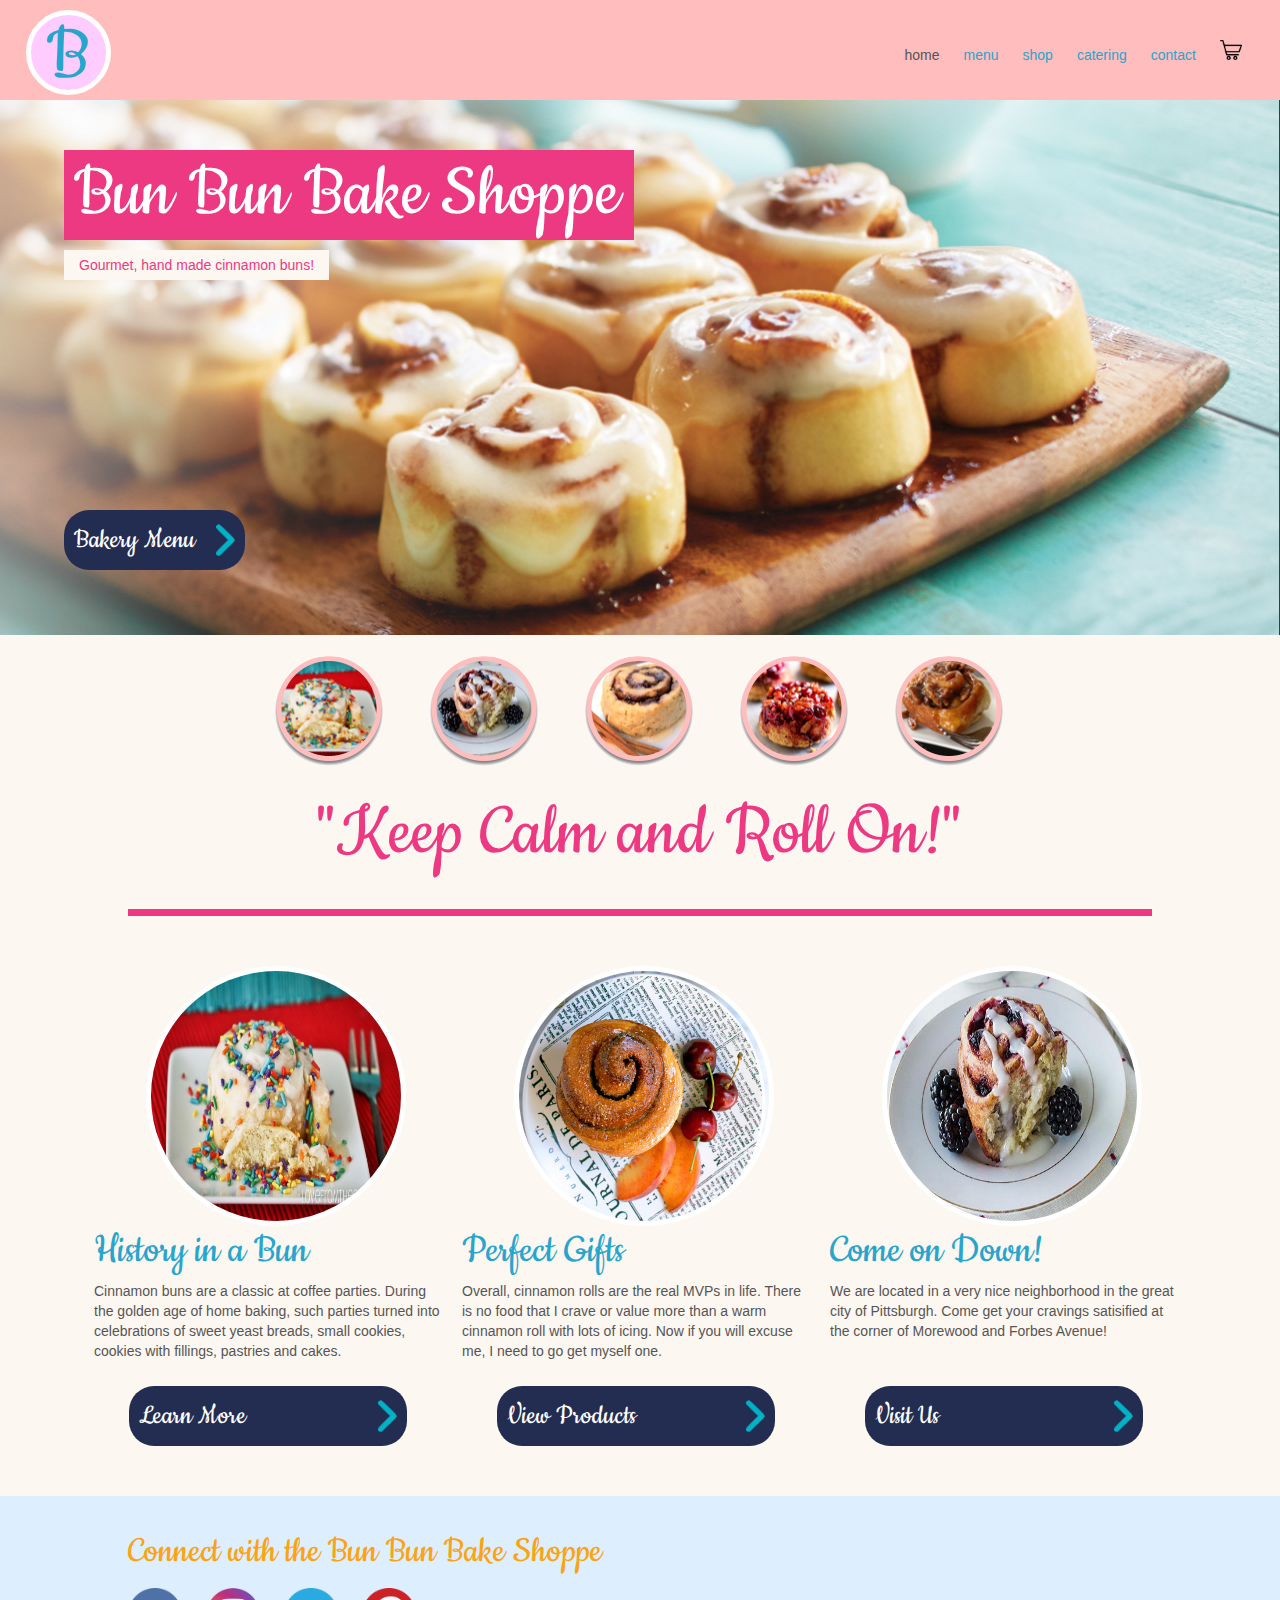
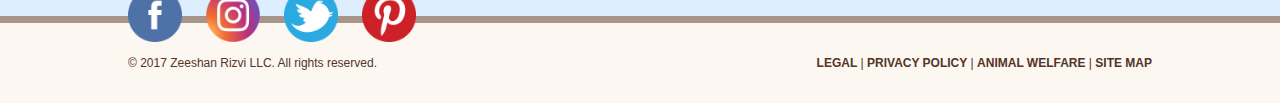
<file: index.html>
<!DOCTYPE html>
<html>
    <head>
        <title>Home - BBB</title>
        <link rel="stylesheet" href="css/style.css">
        <script src="https://code.jquery.com/jquery-1.10.2.js"></script>
        <script src="JS/script-index.js"></script>
        <meta charset="utf-8">
        <link rel="shortcut icon" href="favicon.ico" type="image/x-icon">
    </head>
    <body>
        <!-- This is my navigation bar -->
        <div id="nav">
            <div id="logo-container"> 
               <div id="logo">
                    <a href="index.html">
                        B
                    </a>
                </div>
            </div>
            <ul>
                <li class="active"><a href="index.html">home</a></li>
                <li><a href="pages/products.html">menu</a></li>
                <li><a href="pages/shop.html">shop</a></li>
                <li><a>catering</a></li>
                <li><a>contact</a></li>
                <li><a><img src="images/icons/cart.png" id="cart-icon" class="cart_anchor"></a></li>
            </ul>
            
            <!-- sliding shopping cart -->
            <div id="side-cart" class="close-cart">
                <div id="item-container">
                </div>
                <div id="cart-total">
                    <h2>Total</h2>
                    <div id="cart-total-value">$0</div>
                    <div id="checkout"><a href="#">Checkout Now!</a></div>
                    <div id="clear-cart"><a href="#">clear cart</a></div>
                </div>
            </div> 
        </div>
        
        <!-- This is the banner on the main page -->
        <img id="home-banner" src="images/home/banner.jpg">
        <h1>Bun Bun Bake Shoppe</h1>
        <h6>Gourmet, hand made cinnamon buns!</h6>
        <a href="pages/products.html" id="a-banner-button">
            <div id="banner-button">
                <h3>Bakery Menu</h3>
                <img src="images/home/chevron.png">
            </div>
        </a>
        
    <!-- This is the content on the main page -->
        <!-- Decorative Quote -->
        <img id="bun-banner" src="images/home/liner.png">
        <div id="news">
            <h1 id="news-header">"Keep Calm and Roll On!"</h1>
        </div>
        <!-- Featured Items -->
        <article>
            <div class="featured-container">
                <!-- Image in featured items -->
                <div class="featured-img">
                    <img src="images/buns/birthday.jpg">
                </div>
                <!-- The heading of that section -->
                <div class="featured-heading">
                    <h2>History in a Bun</h2>
                </div>
                <!-- The text of that section -->
                <div class="featured-text">
                    <p>Cinnamon buns are a classic at coffee parties. During the golden age of home baking, such parties turned into celebrations of sweet yeast breads, small cookies, cookies with fillings, pastries and cakes. </p>
                </div>
                <!-- The button that navigates to the page -->
                <div class="featured-button">
                    <h3>Learn More</h3>
                    <img src="images/home/chevron.png">
                </div>
            </div>
            <div class="featured-container">
                <!-- Image in featured items -->
                <div class="featured-img">
                    <img src="images/buns/mapple.png">
                </div>
                <!-- The heading of that section -->
                <div class="featured-heading">
                    <h2>Perfect Gifts</h2>
                </div>
                <!-- The text of that section -->
                <div class="featured-text">
                    <p>Overall, cinnamon rolls are the real MVPs in life. There is no food that I crave or value more than a warm cinnamon roll with lots of icing. Now if you will excuse me, I need to go get myself one.</p>
                </div>
                <!-- The button that navigates to the page -->
                <a href="pages/products.html">
                    <div class="featured-button">
                        <h3>View Products</h3>
                        <img src="images/home/chevron.png">
                    </div>
                </a>
            </div>
            <div class="featured-container">
                <!-- Image in featured items -->
                <div class="featured-img">
                    <img src="images/buns/blackberry.jpg">
                </div>
                <!-- The heading of that section -->
                <div class="featured-heading">
                    <h2>Come on Down!</h2>
                </div>
                <!-- The text of that section -->
                <div class="featured-text">
                    <p>We are located in a very nice neighborhood in the great city of Pittsburgh. Come get your cravings satisified at the corner of Morewood and Forbes Avenue!</p>
                </div>
                <!-- The button that navigates to the page -->
                <div class="featured-button">
                    <h3>Visit Us</h3>
                    <img src="images/home/chevron.png">
                </div>
            </div>
        </article>
<!-- Footer content -->
        <!-- Social Media -->
        <div id="social-media">
            <h2>Connect with the Bun Bun Bake Shoppe</h2>
            <ul>
                <li><img src="images/icons/facebook.png"></li>
                <li><img src="images/icons/instagram.png"></li>
                <li><img src="images/icons/twitter.png"></li>
                <li><img src="images/icons/pinterest.png"></li>
            </ul>
        </div>
        <!-- Copyright -->
        <div id="copyright">
            <h4>© 2017 Zeeshan Rizvi LLC. All rights reserved.</h4>
            <div>
                <p>
                    <em>LEGAL</em> | <em>PRIVACY POLICY</em> | <em>ANIMAL WELFARE</em> | <em>SITE MAP</em>
                </p>
            </div>
        </div>
    </body>
</html>
</file>
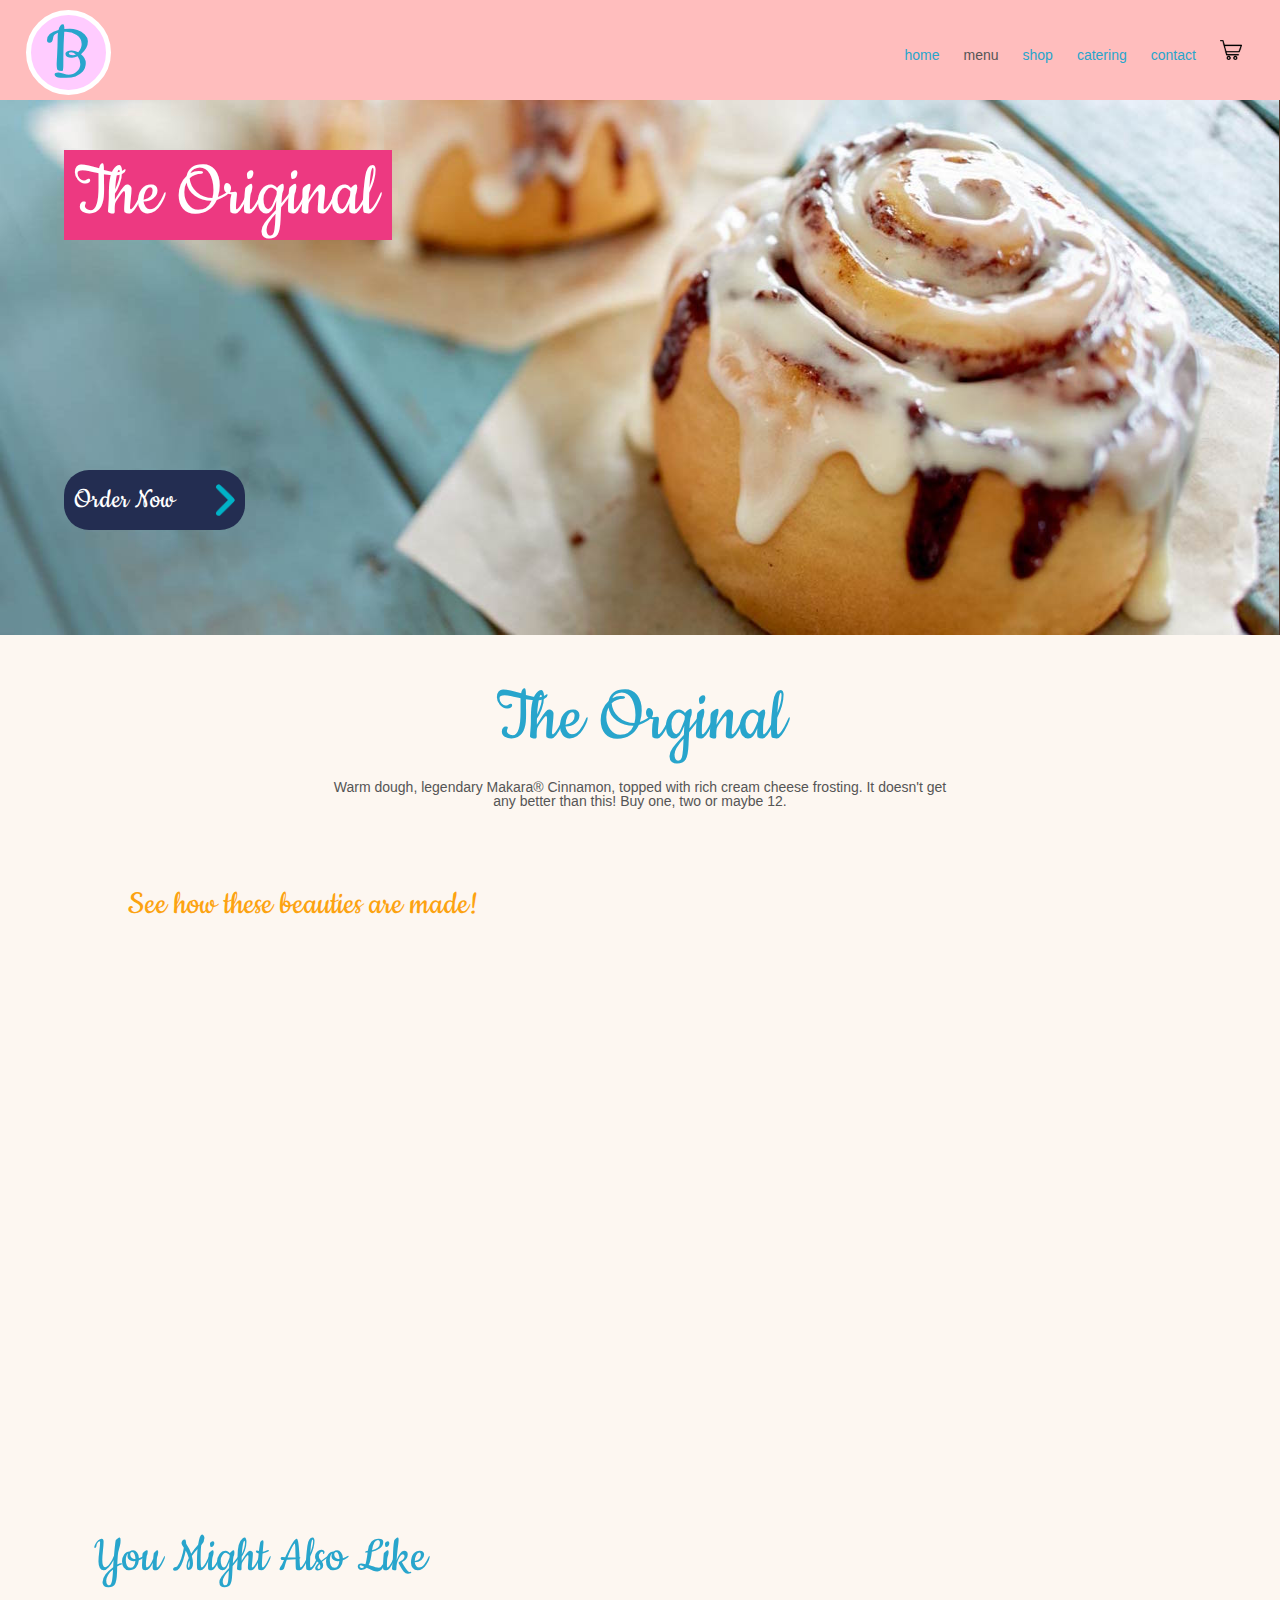
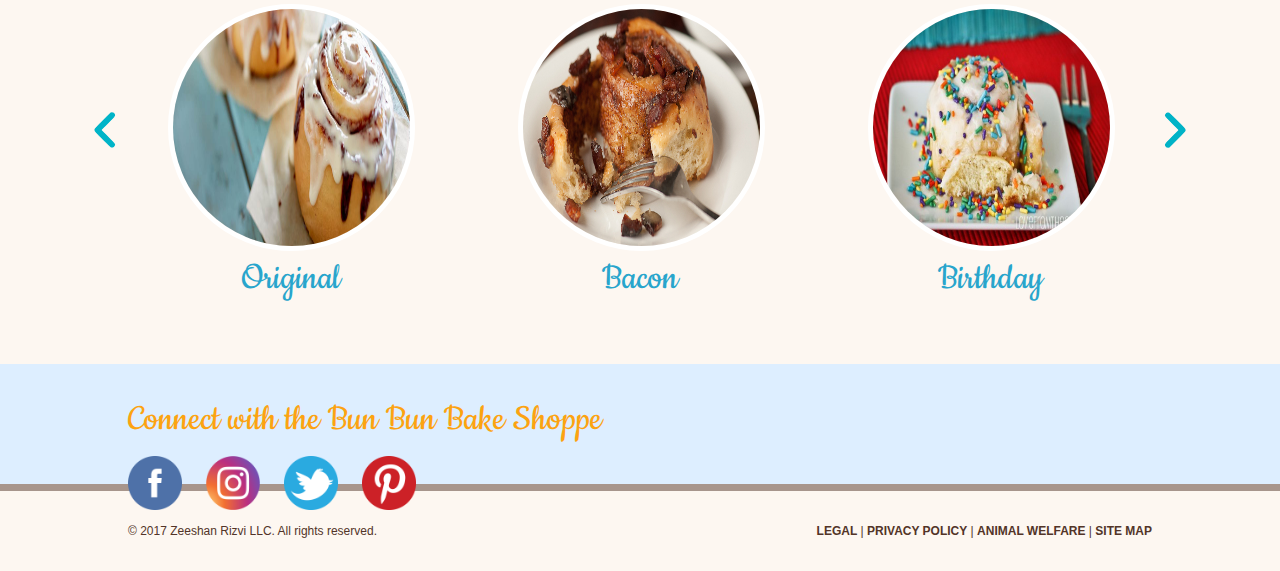
<file: pages/original.html>
<!DOCTYPE html>
<html>
    <head>
        <title>Original - BBB</title>
        <link rel="stylesheet" href="../css/style-original.css">
        <script src="https://code.jquery.com/jquery-1.10.2.js"></script>
        <script src="../JS/script.js"></script>
        <script src="../JS/carousel.js"></script>
        <meta charset="utf-8">
        <link rel="shortcut icon" href="../favicon.ico" type="image/x-icon">
    </head>
    <body>
        <!-- This is my navigation bar -->
        <div id="nav">
            <div id="logo-container"> 
               <div id="logo">
                    <a href="../index.html">
                        B
                    </a>
                </div>
            </div>
            <ul>
                <li><a href="../index.html">home</a></li>
                <li class="active"><a href="../pages/products.html" >menu</a></li>
                <li ><a href="../pages/shop.html">shop</a></li>
                <li><a>catering</a></li>
                <li><a>contact</a></li>
                <li><a><img src="../images/icons/cart.png" id="cart-icon" class="cart_anchor"></a></li>
            </ul>
            
            <!-- sliding shopping cart -->
            <div id="side-cart" class="close-cart">
                <div id="item-container">
                </div>
                <div id="cart-total">
                    <h2>Total</h2>
                    <div id="cart-total-value">$0</div>
                    <div id="checkout"><a href="#">Checkout Now!</a></div>
                    <div id="clear-cart"><a href="#">clear cart</a></div>
                </div>
            </div>
        </div>
        
        <!-- This is the banner on the main page -->
        <img id="home-banner" src="../images/buns/original.jpg">
        <h1>The Original</h1>
        <div id="banner-button"> 
            <h3>Order Now</h3>
            <img src="../images/home/chevron.png">
        </div>
        
        <!-- This is the content that shows all the products -->
        
        <article id="original">
            <h1>The Orginal</h1>
            <p>Warm dough, legendary Makara® Cinnamon, topped with rich cream cheese frosting. It doesn't get any better than this! Buy one, two or maybe 12.</p>
            <h3>See how these beauties are made!</h3>
            <iframe width="100%" height="500px" src="https://www.youtube.com/embed/8_Hnz0MeNLU" frameborder="0" allowfullscreen></iframe>
        </article>
        
      <!-- Carousel so I can get some extra credit :) -->
      <h4 id="additional">You Might Also Like</h4>
      <div class="carousel-container">
          <div id="left-button"><img src="../images/home/chevron-left.png"></div>
          <div id="carousel-images">
            <div class="others">
                <img id="image1" src="../images/buns/original.jpg">
                <h3 id="label1">Original</h3>
            </div>
            <div class="others">
              <img id="image2"src="../images/buns/bacon.jpg">
              <h3 id="label2">Bacon</h3>
            </div>
            <div class="others">
              <img id="image3"src="../images/buns/birthday.jpg">
              <h3 id="label3">Birthday</h3>
            </div>
          </div>
          <div id="right-button"><img src="../images/home/chevron.png"></div>
      </div>
<!-- Footer content -->
        <!-- Social Media -->
        <div id="social-media">
            <h2>Connect with the Bun Bun Bake Shoppe</h2>
            <ul>
                <li><img src="../images/icons/facebook.png"></li>
                <li><img src="../images/icons/instagram.png"></li>
                <li><img src="../images/icons/twitter.png"></li>
                <li><img src="../images/icons/pinterest.png"></li>
            </ul>
        </div>
        <!-- Copyright -->
        <div id="copyright">
            <h4>© 2017 Zeeshan Rizvi LLC. All rights reserved.</h4>
            <div>
                <p>
                    <em>LEGAL</em> | <em>PRIVACY POLICY</em> | <em>ANIMAL WELFARE</em> | <em>SITE MAP</em>
                </p>
            </div>
        </div>
    </body>
</html>
</file>
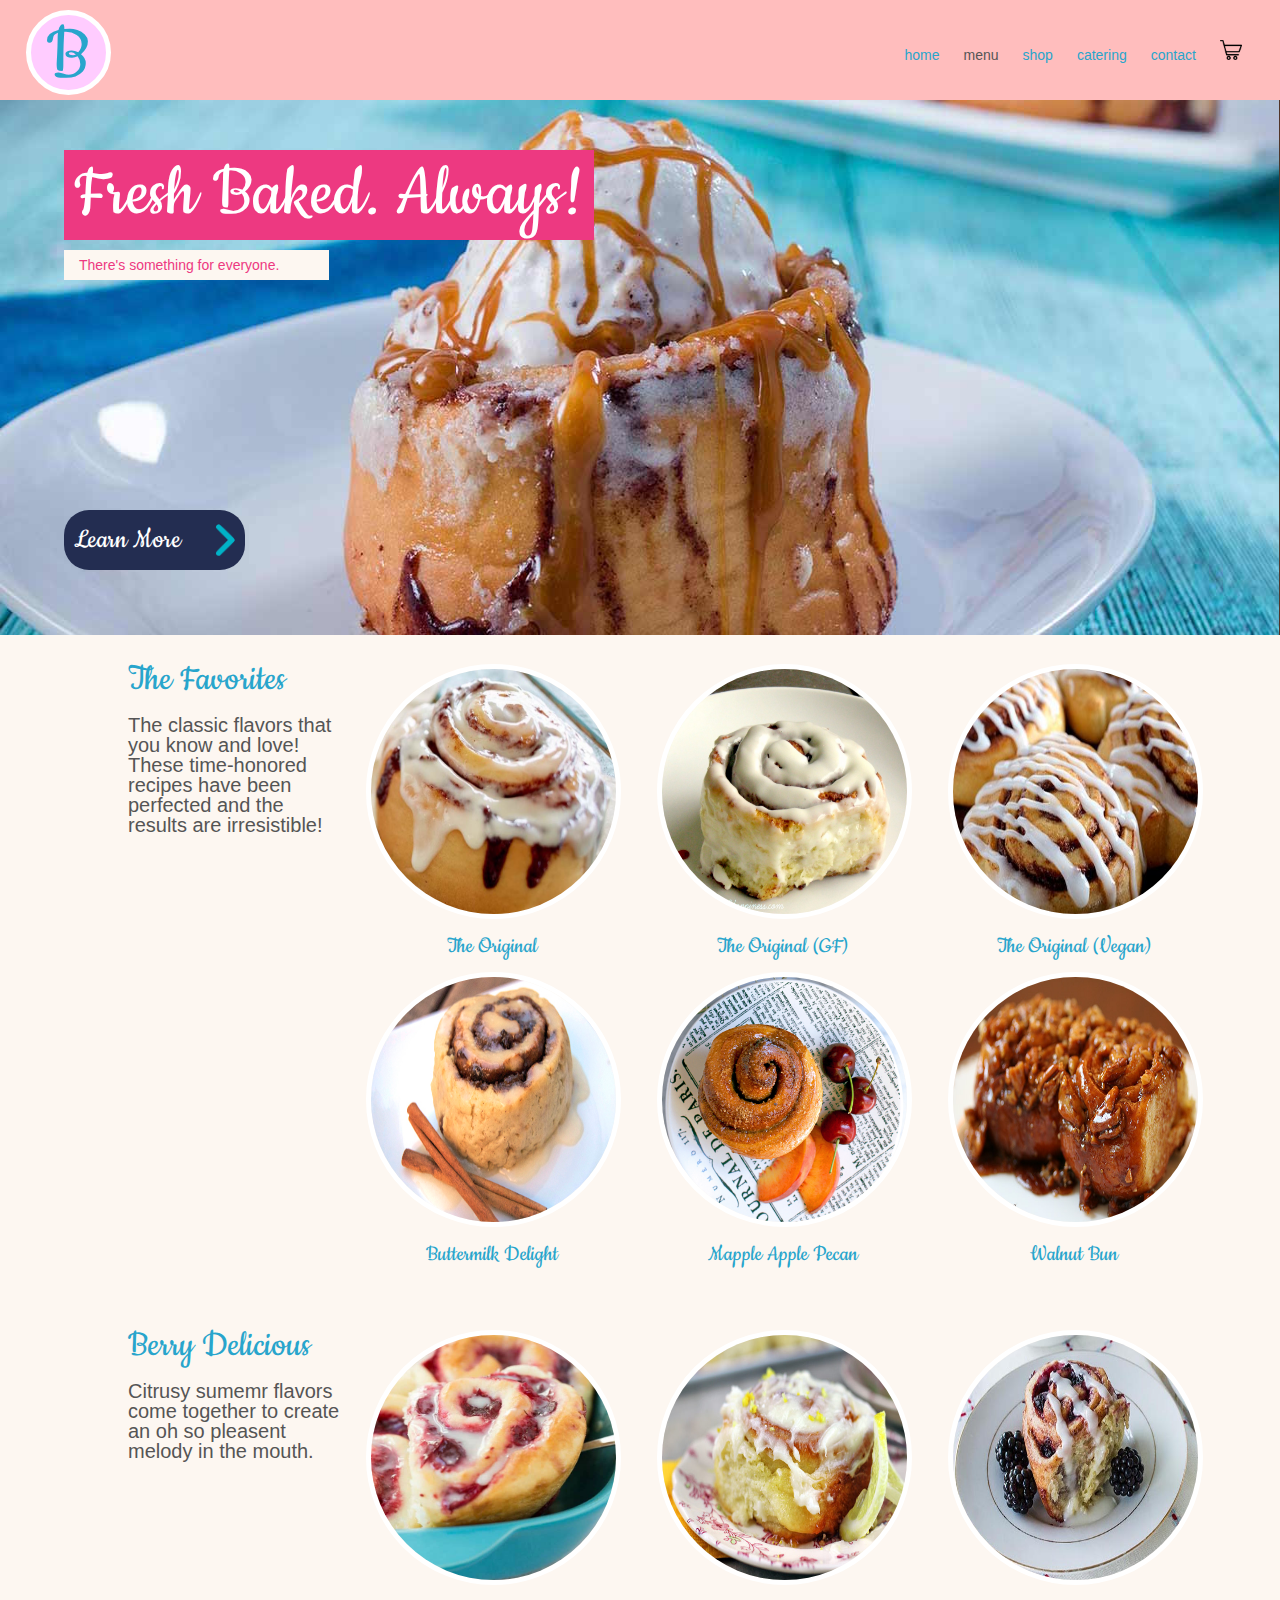
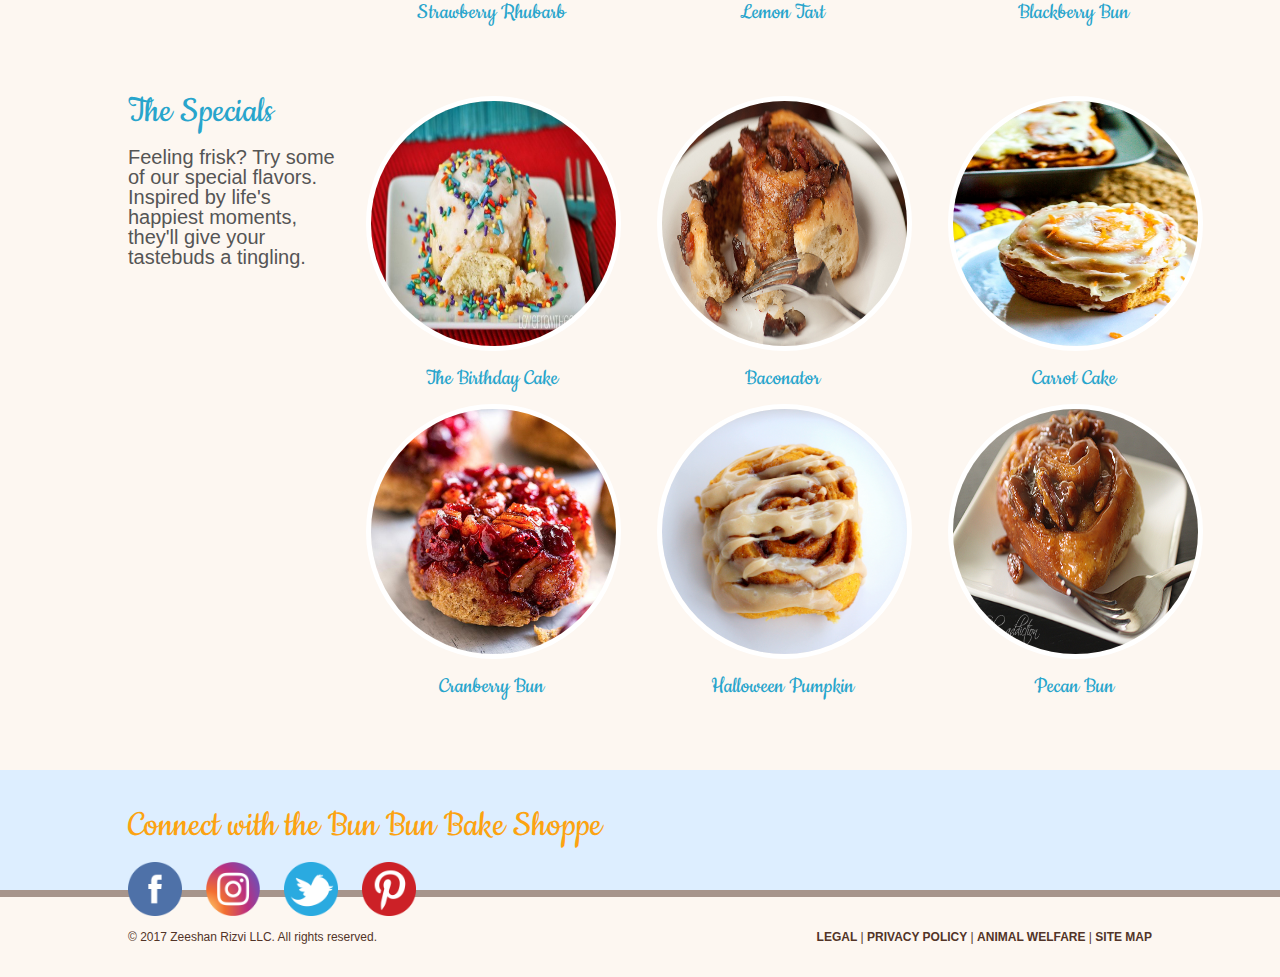
<file: pages/products.html>
<!DOCTYPE html>
<html>
    <head>
        <title>Products - BBB</title>
        <link rel="stylesheet" href="../css/style-products.css">
        <script src="https://code.jquery.com/jquery-1.10.2.js"></script>
        <script src="../JS/script.js"></script>
        <meta charset="utf-8">
        <link rel="shortcut icon" href="../favicon.ico" type="../image/x-icon">
    </head>
    <body>
        <!-- This is my navigation bar -->
        <div id="nav">
            <div id="logo-container"> 
               <div id="logo">
                    <a href="../index.html">
                        B
                    </a>
                </div>
            </div>
            <ul>
                <li><a href="../index.html">home</a></li>
                <li class="active"><a href="../pages/products.html">menu</a></li>
                <li><a href="../pages/shop.html">shop</a></li>
                <li><a>catering</a></li>
                <li><a>contact</a></li>
                <li><a><img src="../images/icons/cart.png" id="cart-icon" class="cart_anchor"></a></li>
            </ul>
            
            <!-- sliding shopping cart -->
            <div id="side-cart" class="close-cart">
                <div id="item-container">
                </div>
                <div id="cart-total">
                    <h2>Total</h2>
                    <div id="cart-total-value">$0</div>
                    <div id="checkout"><a href="#">Checkout Now!</a></div>
                    <div id="clear-cart"><a href="#">clear cart</a></div>
                </div>
            </div>  
        </div>
        
        <!-- This is the banner on the main page -->
        <img id="home-banner" src="../images/products/banner.jpg">
        <h1>Fresh Baked. Always!</h1>
        <h6>There's something for everyone.</h6>
        <div id="banner-button"> 
            <h3>Learn More</h3>
            <img src="../images/home/chevron.png">
        </div>
        
        <!-- This is the content that shows all the products -->
        
        <article id="products">
            <div>
                <div class="text">
                    <h1>The Favorites</h1>
                    <p>The classic flavors that you know and love! These time-honored recipes have been perfected and the results are irresistible!</p>
                </div>
                <div id="product-images">
                    <div class="bun">
                        <a href="original.html">
                            <img href="original.html" src="../images/buns/original2.jpg">
                            <h3><a href="original.html">The Original</a></h3>
                        </a>
                    </div>
                    <div class="bun">
                        <img src="../images/buns/original-gf.jpg">
                        <h3><a href="#">The Original (GF)</a></h3>
                    </div>
                    <div class="bun">
                        <img src="../images/buns/vegan.jpg">
                        <h3><a href="#">The Original (Vegan)</a></h3>
                    </div>
                    <div class="bun">
                        <img src="../images/buns/buttermilk.jpg">
                        <h3><a href="#">Buttermilk Delight</a></h3>
                    </div>
                    <div class="bun">
                        <img src="../images/buns/mapple.png">
                        <h3><a href="#">Mapple Apple Pecan</a></h3>
                    </div>
                    <div class="bun">
                        <img src="../images/buns/walnut.jpg">
                        <h3><a href="#">Walnut Bun</a></h3>
                    </div>
                </div>
            </div>
            <div id="three-images">
                <div class="text">
                    <h1>Berry Delicious</h1>
                    <p>Citrusy sumemr flavors come together to create an oh so pleasent melody in the mouth.</p>
                </div>
                <div id="product-images">
                    <div class="bun">
                        <img src="../images/buns/strawberry.jpg">
                        <h3><a href="#">Strawberry Rhubarb</a></h3>
                    </div>
                    <div class="bun">
                        <img src="../images/buns/lemon.jpg">
                        <h3><a href="#">Lemon Tart</a></h3>
                    </div>
                    <div class="bun">
                        <img src="../images/buns/blackberry.jpg">
                        <h3><a href="#">Blackberry Bun</a></h3>
                    </div>
                </div>
            </div>
            <div>
                <div class="text">
                    <h1>The Specials</h1>
                    <p>Feeling frisk? Try some of our special flavors. Inspired by life's happiest moments, they'll give your tastebuds a tingling.</p>
                </div>
                <div id="product-images">
                    <div class="bun">
                        <img src="../images/buns/birthday.jpg">
                        <h3>The Birthday Cake</h3>
                    </div>
                    <div class="bun">
                        <img src="../images/buns/bacon.jpg">
                        <h3>Baconator</h3>
                    </div>
                    <div class="bun">
                        <img src="../images/buns/carrot.jpg">
                        <h3>Carrot Cake</h3>
                    </div>
                    <div class="bun">
                        <img src="../images/buns/cranberry.jpg">
                        <h3>Cranberry Bun</h3>
                    </div>
                    <div class="bun">
                        <img src="../images/buns/pumpkin.JPG">
                        <h3>Halloween Pumpkin</h3>
                    </div>
                    <div class="bun">
                        <img src="../images/buns/pecan.jpg">
                        <h3>Pecan Bun</h3>
                    </div>
                </div>
            </div>
            
        
        </article>
<!-- Footer content -->
        <!-- Social Media -->
        <div id="social-media">
            <h2>Connect with the Bun Bun Bake Shoppe</h2>
            <ul>
                <li><img src="../images/icons/facebook.png"></li>
                <li><img src="../images/icons/instagram.png"></li>
                <li><img src="../images/icons/twitter.png"></li>
                <li><img src="../images/icons/pinterest.png"></li>
            </ul>
        </div>
        <!-- Copyright -->
        <div id="copyright">
            <h4>© 2017 Zeeshan Rizvi LLC. All rights reserved.</h4>
            <div>
                <p>
                    <em>LEGAL</em> | <em>PRIVACY POLICY</em> | <em>ANIMAL WELFARE</em> | <em>SITE MAP</em>
                </p>
            </div>
        </div>
    </body>
</html>
</file>
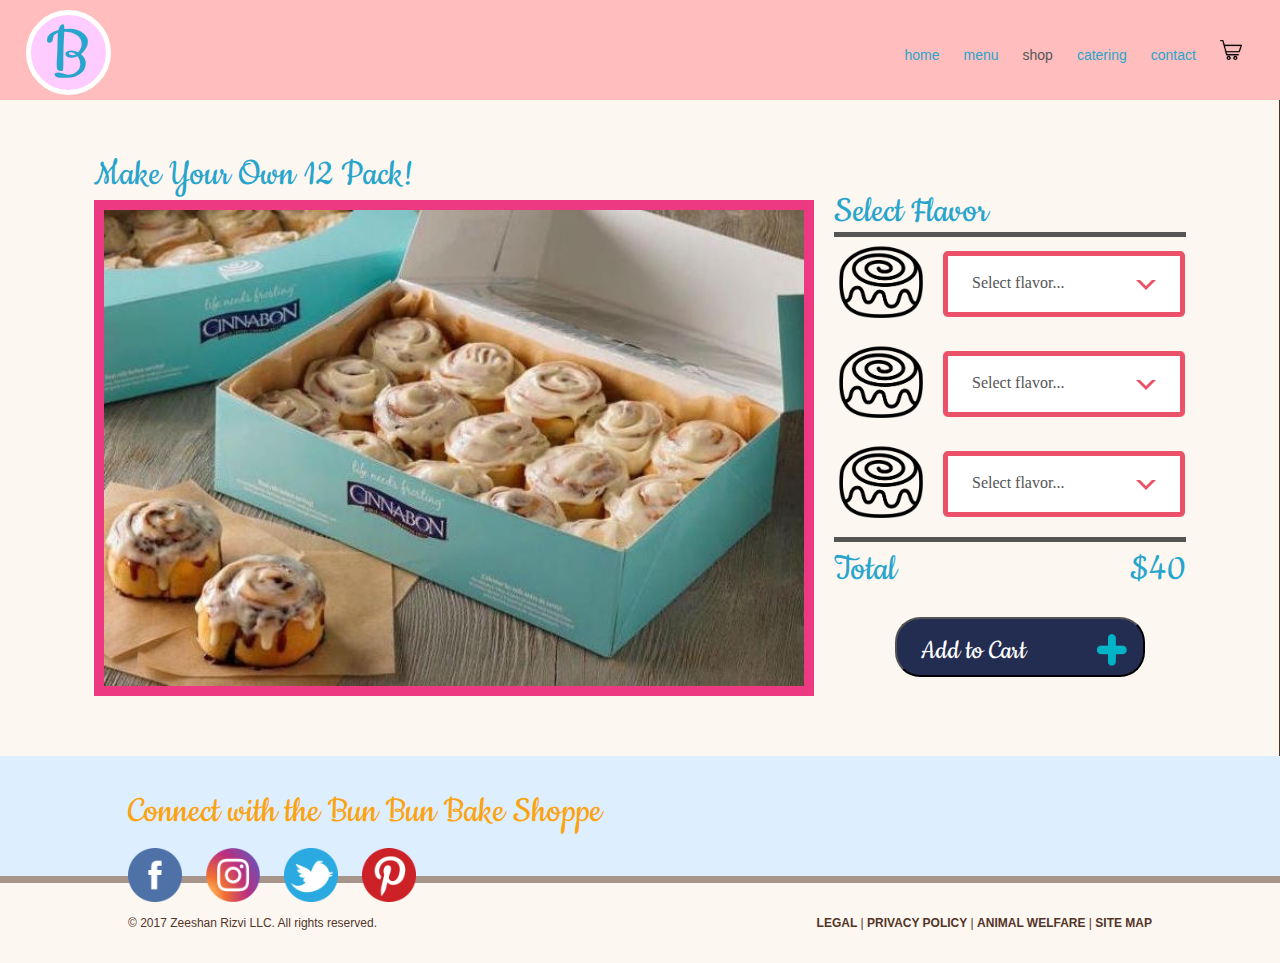
<file: pages/shop-12pack.html>
<!DOCTYPE html>
<html>
    <head>
        <title>Shop - BBB</title>
        <link rel="stylesheet" href="../css/style-12pack.css">
        <script src="https://code.jquery.com/jquery-1.10.2.js"></script>
        <script src="../JS/script.js"></script>
        <meta charset="utf-8">
        <link rel="shortcut icon" href="../favicon.ico" type="image/x-icon">
    </head>
    <body>
        <!-- This is my navigation bar -->
        <div id="nav">
            <div id="logo-container"> 
               <div id="logo">
                    <a href="../index.html">
                        B
                    </a>
                </div>
            </div>
            <ul>
                <li><a href="../index.html">home</a></li>
                <li><a href="../pages/products.html">menu</a></li>
                <li class="active"><a href="../pages/shop.html">shop</a></li>
                <li><a>catering</a></li>
                <li><a>contact</a></li>
                <li><a><img src="../images/icons/cart.png" id="cart-icon" class="cart_anchor"></a></li>
            </ul>
            
            <!-- sliding shopping cart -->
            <div id="side-cart" class="close-cart">
                <div id="item-container">
                </div>
                <div id="cart-total">
                    <h2>Total</h2>
                    <div id="cart-total-value">$0</div>
                    <div id="checkout"><a href="#">Checkout Now!</a></div>
                    <div id="clear-cart"><a href="#">clear cart</a></div>
                </div>
            </div>

        </div>  
        
    <!-- This is the content on the main page -->
        <!-- Featured Items -->
        <article id="main-content">
            <div id="six-pack">
                <h3>Make Your Own 12 Pack!</h3>
                
<!--                /*** will not display h3 for size this, but will use it to dynamically change selections in jquery ****/-->
                <h3 id="size" style="display:none;">12 Pack</h3>
                
                <img id="qty" src="../images/shop/square/12pack.jpg">
            </div>  
            <!-- This is the left part of the screen with the total cost-->
            <div id="flavors">
                <div id="flavor-heading">Select Flavor</div>
                <!-- this lets you select your flavor -->
                <div class="choose-bun">
                    <img name="imageToSwap1" src="../images/icons/bun.png">
                    <div class="select">
                        <span class="arr"></span>
                        <select id="bun-select1">
                            <option value="../images/icon/bun.png">Select flavor...</option>
                            <option value="../images/bun-graphics/mapleapple.png"> Maple Apple Pecan</option>
                            <option value="../images/bun-graphics/walnuts.png">Walnut Bun</option>
                            <option value="../images/bun-graphics/pumpkin.png">Pumpkin Spice</option>
                            <option value="../images/bun-graphics/cranberry.png">Cranberry Bun</option>
                            <option value="../images/bun-graphics/blackberry.png">Blackberry Bun</option>
                            <option value="../images/bun-graphics/original.png">Original</option>
                            <option value="../images/bun-graphics/glutenfree.png">Original (GF)</option>
                            <option value="../images/bun-graphics/vegan.png">Original (V)</option>
                            <option value="../images/bun-graphics/bacon.png">Bacon Roll</option>
                            <option value="../images/bun-graphics/pecan.png">Caramel Pecan</option>
                            <option value="../images/bun-graphics/strawberry.png">Strawberry Rhubarb</option>
                            <option value="../images/bun-graphics/birthday.png">Birthday Cake</option>
                            <option value="../images/bun-graphics/lemon.png">Lemon Tart</option>
                            <option value="../images/bun-graphics/oldfashioned.png">Oldfashioned Buttermilk</option>
                            <option value="../images/bun-graphics/carrots.png">Carrot Cake</option>
                        </select>
                    </div> 
                </div>
                <div class="choose-bun">
                    <img name="imageToSwap2" src="../images/icons/bun.png">
                    <div class="select">
                        <span class="arr"></span>
                        <select id="bun-select2">
                            <option value="../images/icon/bun.png">Select flavor...</option>
                            <option value="../images/bun-graphics/mapleapple.png">Maple Apple Pecan</option>
                            <option value="../images/bun-graphics/walnuts.png">Walnut Bun</option>
                            <option value="../images/bun-graphics/pumpkin.png">Pumpkin Spice</option>
                            <option value="../images/bun-graphics/cranberry.png">Cranberry Bun</option>
                            <option value="../images/bun-graphics/blackberry.png">Blackberry Bun</option>
                            <option value="../images/bun-graphics/original.png">Original</option>
                            <option value="../images/bun-graphics/glutenfree.png">Original (GF)</option>
                            <option value="../images/bun-graphics/vegan.png">Original (V)</option>
                            <option value="../images/bun-graphics/bacon.png">Bacon Roll</option>
                            <option value="../images/bun-graphics/pecan.png">Caramel Pecan</option>
                            <option value="../images/bun-graphics/strawberry.png">Strawberry Rhubarb</option>
                            <option value="../images/bun-graphics/birthday.png">Birthday Cake</option>
                            <option value="../images/bun-graphics/lemon.png">Lemon Tart</option>
                            <option value="../images/bun-graphics/oldfashioned.png">Oldfashioned Buttermilk</option>
                            <option value="../images/bun-graphics/carrots.png">Carrot Cake</option>
                        </select>
                    </div> 
                </div>
                <div class="choose-bun">
                    <img name="imageToSwap3" src="../images/icons/bun.png">
                    <div class="select">
                        <span class="arr"></span>
                        <select id="bun-select3">
                            <option value="../images/icon/bun.png">Select flavor...</option>
                            <option value="../images/bun-graphics/mapleapple.png">Maple Apple Pecan</option>
                            <option value="../images/bun-graphics/walnuts.png">Walnut Bun</option>
                            <option value="../images/bun-graphics/pumpkin.png">Pumpkin Spice</option>
                            <option value="../images/bun-graphics/cranberry.png">Cranberry Bun</option>
                            <option value="../images/bun-graphics/blackberry.png">Blackberry Bun</option>
                            <option value="../images/bun-graphics/original.png">Original</option>
                            <option value="../images/bun-graphics/glutenfree.png">Original (GF)</option>
                            <option value="../images/bun-graphics/vegan.png">Original (V)</option>
                            <option value="../images/bun-graphics/bacon.png">Bacon Roll</option>
                            <option value="../images/bun-graphics/pecan.png">Caramel Pecan</option>
                            <option value="../images/bun-graphics/strawberry.png">Strawberry Rhubarb</option>
                            <option value="../images/bun-graphics/birthday.png">Birthday Cake</option>
                            <option value="../images/bun-graphics/lemon.png">Lemon Tart</option>
                            <option value="../images/bun-graphics/oldfashioned.png">Oldfashioned Buttermilk</option>
                            <option value="../images/bun-graphics/carrots.png">Carrot Cake</option>
                        </select>
                    </div> 
                </div>
                <!-- Total and checkout -->
                <div id="total">
                    <h2>Total</h2>
                    <div id="total-value">$40</div>
                </div>
                    <button class="add-to-cart" id="total-button">
                        <h3>Add to Cart</h3>
                        <img src="../images/icons/plus.png">
                    </button>
            </div>
            
        </article>
<!-- Footer content -->
        <!-- Social Media -->
        <div id="social-media">
            <h2>Connect with the Bun Bun Bake Shoppe</h2>
            <ul>
                <li><img src="../images/icons/facebook.png"></li>
                <li><img src="../images/icons/instagram.png"></li>
                <li><img src="../images/icons/twitter.png"></li>
                <li><img src="../images/icons/pinterest.png"></li>
            </ul>
        </div>
        <!-- Copyright -->
        <div id="copyright">
            <h4>© 2017 Zeeshan Rizvi LLC. All rights reserved.</h4>
            <div>
                <p>
                    <em>LEGAL</em> | <em>PRIVACY POLICY</em> | <em>ANIMAL WELFARE</em> | <em>SITE MAP</em>
                </p>
            </div>
        </div>
    </body>
</html>
</file>
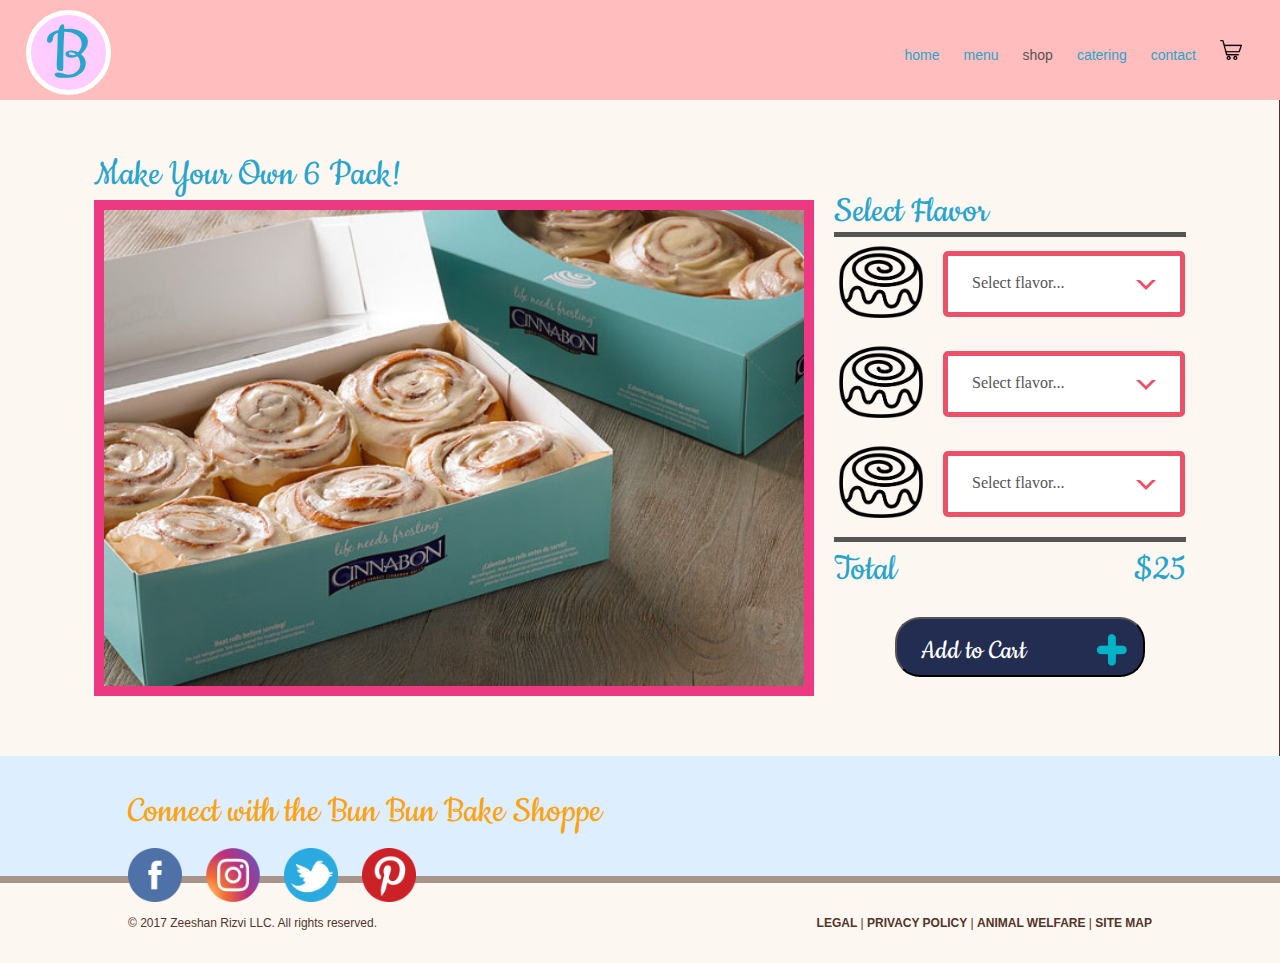
<file: pages/shop-6pack.html>
<!DOCTYPE html>
<html>
    <head>
        <title>Shop - BBB</title>
        <link rel="stylesheet" href="../css/style-6pack.css">
        <script src="https://code.jquery.com/jquery-1.10.2.js"></script>
        <script src="../JS/script.js"></script>
        <meta charset="utf-8">
        <link rel="shortcut icon" href="../favicon.ico" type="image/x-icon">
    </head>
    <body>
        <!-- This is my navigation bar -->
        <div id="nav">
            <div id="logo-container"> 
               <div id="logo">
                    <a href="../index.html">
                        B
                    </a>
                </div>
            </div>
            <ul>
                <li><a href="../index.html">home</a></li>
                <li><a href="../pages/products.html">menu</a></li>
                <li class="active"><a href="../pages/shop.html">shop</a></li>
                <li><a>catering</a></li>
                <li><a>contact</a></li>
                <li><a><img src="../images/icons/cart.png" id="cart-icon" class="cart_anchor"></a></li>
            </ul>
            
            <!-- sliding shopping cart -->
            <div id="side-cart" class="close-cart">
                <div id="item-container">
                </div>
                <div id="cart-total">
                    <h2>Total</h2>
                    <div id="cart-total-value">$0</div>
                    <div id="checkout"><a href="#">Checkout Now!</a></div>
                    <div id="clear-cart"><a href="#">clear cart</a></div>
                </div>
            </div>

        </div>  
        
    <!-- This is the content on the main page -->
        <!-- Featured Items -->
        <article id="main-content">
            <div id="six-pack">
                <h3>Make Your Own 6 Pack!</h3>
                
<!--                /*** will not display h3 for size this, but will use it to dynamically change selections in jquery ****/-->
                <h3 id="size" style="display:none;">6 Pack</h3>
                
                <img id="qty" src="../images/shop/square/6pack.jpg">
            </div>  
            <!-- This is the left part of the screen with the total cost-->
            <div id="flavors">
                <div id="flavor-heading">Select Flavor</div>
                <!-- this lets you select your flavor -->
                <div class="choose-bun">
                    <img name="imageToSwap1" src="../images/icons/bun.png">
                    <div class="select">
                        <span class="arr"></span>
                        <select id="bun-select1">
                            <option value="../images/icon/bun.png">Select flavor...</option>
                            <option value="../images/bun-graphics/mapleapple.png"> Maple Apple Pecan</option>
                            <option value="../images/bun-graphics/walnuts.png">Walnut Bun</option>
                            <option value="../images/bun-graphics/pumpkin.png">Pumpkin Spice</option>
                            <option value="../images/bun-graphics/cranberry.png">Cranberry Bun</option>
                            <option value="../images/bun-graphics/blackberry.png">Blackberry Bun</option>
                            <option value="../images/bun-graphics/original.png">Original</option>
                            <option value="../images/bun-graphics/glutenfree.png">Original (GF)</option>
                            <option value="../images/bun-graphics/vegan.png">Original (V)</option>
                            <option value="../images/bun-graphics/bacon.png">Bacon Roll</option>
                            <option value="../images/bun-graphics/pecan.png">Caramel Pecan</option>
                            <option value="../images/bun-graphics/strawberry.png">Strawberry Rhubarb</option>
                            <option value="../images/bun-graphics/birthday.png">Birthday Cake</option>
                            <option value="../images/bun-graphics/lemon.png">Lemon Tart</option>
                            <option value="../images/bun-graphics/oldfashioned.png">Oldfashioned Buttermilk</option>
                            <option value="../images/bun-graphics/carrots.png">Carrot Cake</option>
                        </select>
                    </div> 
                </div>
                <div class="choose-bun">
                    <img name="imageToSwap2" src="../images/icons/bun.png">
                    <div class="select">
                        <span class="arr"></span>
                        <select id="bun-select2">
                            <option value="../images/icon/bun.png">Select flavor...</option>
                            <option value="../images/bun-graphics/mapleapple.png">Maple Apple Pecan</option>
                            <option value="../images/bun-graphics/walnuts.png">Walnut Bun</option>
                            <option value="../images/bun-graphics/pumpkin.png">Pumpkin Spice</option>
                            <option value="../images/bun-graphics/cranberry.png">Cranberry Bun</option>
                            <option value="../images/bun-graphics/blackberry.png">Blackberry Bun</option>
                            <option value="../images/bun-graphics/original.png">Original</option>
                            <option value="../images/bun-graphics/glutenfree.png">Original (GF)</option>
                            <option value="../images/bun-graphics/vegan.png">Original (V)</option>
                            <option value="../images/bun-graphics/bacon.png">Bacon Roll</option>
                            <option value="../images/bun-graphics/pecan.png">Caramel Pecan</option>
                            <option value="../images/bun-graphics/strawberry.png">Strawberry Rhubarb</option>
                            <option value="../images/bun-graphics/birthday.png">Birthday Cake</option>
                            <option value="../images/bun-graphics/lemon.png">Lemon Tart</option>
                            <option value="../images/bun-graphics/oldfashioned.png">Oldfashioned Buttermilk</option>
                            <option value="../images/bun-graphics/carrots.png">Carrot Cake</option>
                        </select>
                    </div> 
                </div>
                <div class="choose-bun">
                    <img name="imageToSwap3" src="../images/icons/bun.png">
                    <div class="select">
                        <span class="arr"></span>
                        <select id="bun-select3">
                            <option value="../images/icon/bun.png">Select flavor...</option>
                            <option value="../images/bun-graphics/mapleapple.png">Maple Apple Pecan</option>
                            <option value="../images/bun-graphics/walnuts.png">Walnut Bun</option>
                            <option value="../images/bun-graphics/pumpkin.png">Pumpkin Spice</option>
                            <option value="../images/bun-graphics/cranberry.png">Cranberry Bun</option>
                            <option value="../images/bun-graphics/blackberry.png">Blackberry Bun</option>
                            <option value="../images/bun-graphics/original.png">Original</option>
                            <option value="../images/bun-graphics/glutenfree.png">Original (GF)</option>
                            <option value="../images/bun-graphics/vegan.png">Original (V)</option>
                            <option value="../images/bun-graphics/bacon.png">Bacon Roll</option>
                            <option value="../images/bun-graphics/pecan.png">Caramel Pecan</option>
                            <option value="../images/bun-graphics/strawberry.png">Strawberry Rhubarb</option>
                            <option value="../images/bun-graphics/birthday.png">Birthday Cake</option>
                            <option value="../images/bun-graphics/lemon.png">Lemon Tart</option>
                            <option value="../images/bun-graphics/oldfashioned.png">Oldfashioned Buttermilk</option>
                            <option value="../images/bun-graphics/carrots.png">Carrot Cake</option>
                        </select>
                    </div> 
                </div>
                <!-- Total and checkout -->
                <div id="total">
                    <h2>Total</h2>
                    <div id="total-value">$25</div>
                </div>
                    <button class="add-to-cart" id="total-button">
                        <h3>Add to Cart</h3>
                        <img src="../images/icons/plus.png">
                    </button>
            </div>
            
        </article>
<!-- Footer content -->
        <!-- Social Media -->
        <div id="social-media">
            <h2>Connect with the Bun Bun Bake Shoppe</h2>
            <ul>
                <li><img src="../images/icons/facebook.png"></li>
                <li><img src="../images/icons/instagram.png"></li>
                <li><img src="../images/icons/twitter.png"></li>
                <li><img src="../images/icons/pinterest.png"></li>
            </ul>
        </div>
        <!-- Copyright -->
        <div id="copyright">
            <h4>© 2017 Zeeshan Rizvi LLC. All rights reserved.</h4>
            <div>
                <p>
                    <em>LEGAL</em> | <em>PRIVACY POLICY</em> | <em>ANIMAL WELFARE</em> | <em>SITE MAP</em>
                </p>
            </div>
        </div>
    </body>
</html>
</file>
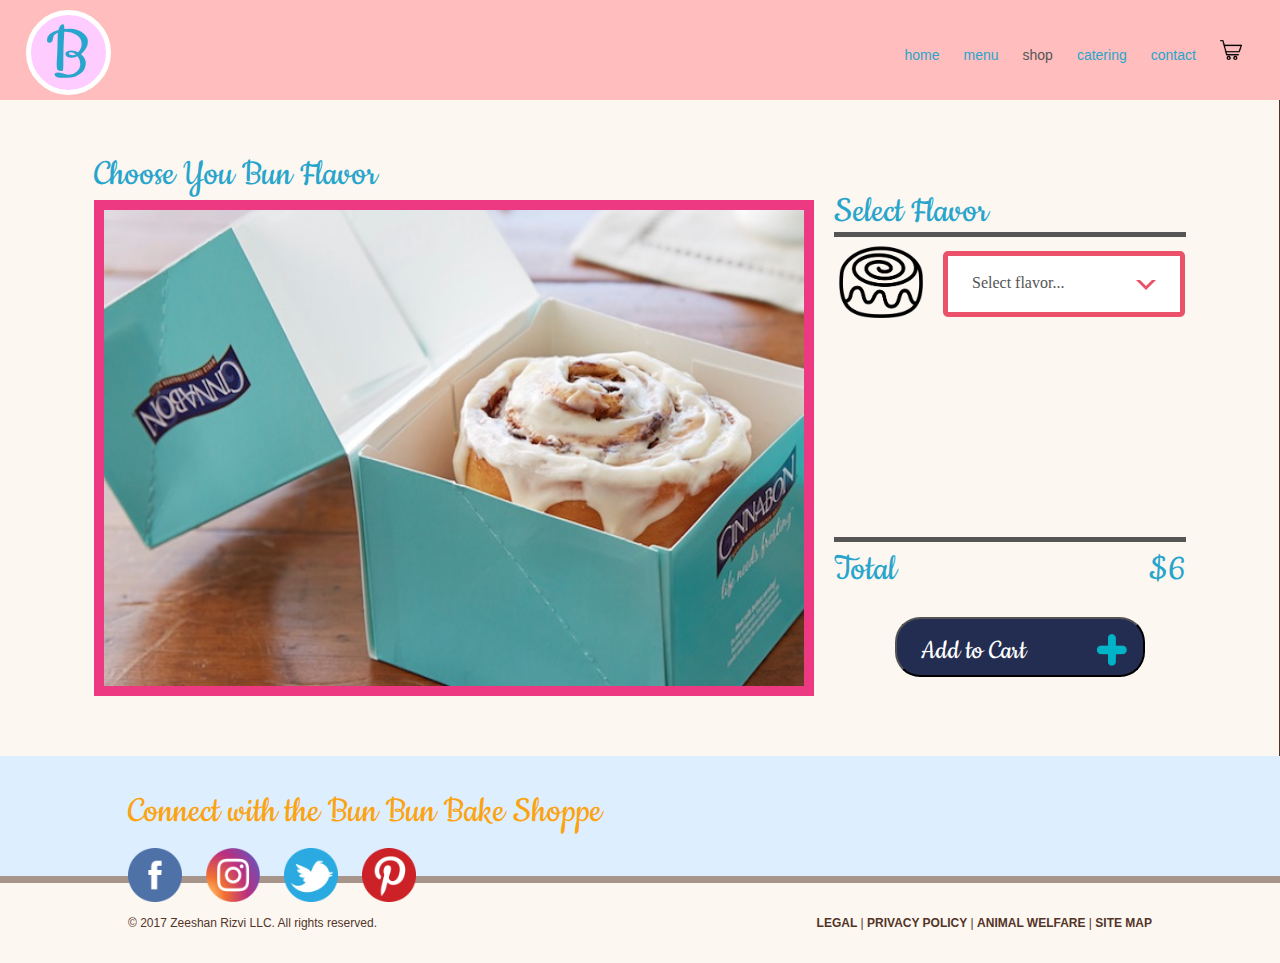
<file: pages/shop-single.html>
<!DOCTYPE html>
<html>
    <head>
        <title>Shop - BBB</title>
        <link rel="stylesheet" href="../css/style-single.css">
        <script src="https://code.jquery.com/jquery-1.10.2.js"></script>
        <script src="../JS/script.js"></script>
        <meta charset="utf-8">
        <link rel="shortcut icon" href="../favicon.ico" type="image/x-icon">
    </head>
    <body>
        <!-- This is my navigation bar -->
        <div id="nav">
            <div id="logo-container"> 
               <div id="logo">
                    <a href="../index.html">
                        B
                    </a>
                </div>
            </div>
            <ul>
                <li><a href="../index.html">home</a></li>
                <li><a href="../pages/products.html">menu</a></li>
                <li class="active"><a href="../pages/shop.html">shop</a></li>
                <li><a>catering</a></li>
                <li><a>contact</a></li>
                <li><a><img src="../images/icons/cart.png" id="cart-icon" class="cart_anchor"></a></li>
            </ul>
            
            <!-- sliding shopping cart -->
            <div id="side-cart" class="close-cart">
                <div id="item-container">
                </div>
                <div id="cart-total">
                    <h2>Total</h2>
                    <div id="cart-total-value">$0</div>
                    <div id="checkout"><a href="#">Checkout Now!</a></div>
                    <div id="clear-cart"><a href="#">clear cart</a></div>
                </div>
            </div>

        </div>  
        
    <!-- This is the content on the main page -->
        <!-- Featured Items -->
        <article id="main-content">
            <div id="six-pack">
                <h3>Choose You Bun Flavor</h3>
                
<!--                /*** will not display h3 for size this, but will use it to dynamically change selections in jquery ****/-->
                <h3 id="size" style="display:none;">Single</h3>
                
                <img id="qty" src="../images/shop/square/single.jpg">
            </div>  
            <!-- This is the left part of the screen with the total cost-->
            <div id="flavors">
                <div id="flavor-heading">Select Flavor</div>
                <!-- this lets you select your flavor -->
                <div class="choose-bun">
                    <img name="imageToSwap1" src="../images/icons/bun.png">
                    <div class="select">
                        <span class="arr"></span>
                        <select id="bun-select1">
                            <option value="../images/icon/bun.png">Select flavor...</option>
                            <option value="../images/bun-graphics/mapleapple.png"> Maple Apple Pecan</option>
                            <option value="../images/bun-graphics/walnuts.png">Walnut Bun</option>
                            <option value="../images/bun-graphics/pumpkin.png">Pumpkin Spice</option>
                            <option value="../images/bun-graphics/cranberry.png">Cranberry Bun</option>
                            <option value="../images/bun-graphics/blackberry.png">Blackberry Bun</option>
                            <option value="../images/bun-graphics/original.png">Original</option>
                            <option value="../images/bun-graphics/glutenfree.png">Original (GF)</option>
                            <option value="../images/bun-graphics/vegan.png">Original (V)</option>
                            <option value="../images/bun-graphics/bacon.png">Bacon Roll</option>
                            <option value="../images/bun-graphics/pecan.png">Caramel Pecan</option>
                            <option value="../images/bun-graphics/strawberry.png">Strawberry Rhubarb</option>
                            <option value="../images/bun-graphics/birthday.png">Birthday Cake</option>
                            <option value="../images/bun-graphics/lemon.png">Lemon Tart</option>
                            <option value="../images/bun-graphics/oldfashioned.png">Oldfashioned Buttermilk</option>
                            <option value="../images/bun-graphics/carrots.png">Carrot Cake</option>
                        </select>
                    </div> 
                </div> 
                <div class="choose-bun" style="opacity:0;">
                    <img name="imageToSwap2" src="../images/icons/bun.png">
                    <div class="select">
                        <span class="arr"></span>
                        <select id="bun-select2">
                            <option value="../images/icon/bun.png">No Additional Flavor</option>
                            <option value="../images/bun-graphics/mapleapple.png"> Maple Apple Pecan</option>
                            <option value="../images/bun-graphics/walnuts.png">Walnut Bun</option>
                            <option value="../images/bun-graphics/pumpkin.png">Pumpkin Spice</option>
                            <option value="../images/bun-graphics/cranberry.png">Cranberry Bun</option>
                            <option value="../images/bun-graphics/blackberry.png">Blackberry Bun</option>
                            <option value="../images/bun-graphics/original.png">Original</option>
                            <option value="../images/bun-graphics/glutenfree.png">Original (GF)</option>
                            <option value="../images/bun-graphics/vegan.png">Original (V)</option>
                            <option value="../images/bun-graphics/bacon.png">Bacon Roll</option>
                            <option value="../images/bun-graphics/pecan.png">Caramel Pecan</option>
                            <option value="../images/bun-graphics/strawberry.png">Strawberry Rhubarb</option>
                            <option value="../images/bun-graphics/birthday.png">Birthday Cake</option>
                            <option value="../images/bun-graphics/lemon.png">Lemon Tart</option>
                            <option value="../images/bun-graphics/oldfashioned.png">Oldfashioned Buttermilk</option>
                            <option value="../images/bun-graphics/carrots.png">Carrot Cake</option>
                        </select>
                    </div> 
                </div> 
                <div class="choose-bun" style="opacity:0;">
                    <img name="imageToSwap3" src="../images/icons/bun.png">
                    <div class="select">
                        <span class="arr"></span>
                        <select id="bun-select3">
                            <option value="../images/icon/bun.png">No Additional Flavor</option>
                            <option value="../images/bun-graphics/mapleapple.png"> Maple Apple Pecan</option>
                            <option value="../images/bun-graphics/walnuts.png">Walnut Bun</option>
                            <option value="../images/bun-graphics/pumpkin.png">Pumpkin Spice</option>
                            <option value="../images/bun-graphics/cranberry.png">Cranberry Bun</option>
                            <option value="../images/bun-graphics/blackberry.png">Blackberry Bun</option>
                            <option value="../images/bun-graphics/original.png">Original</option>
                            <option value="../images/bun-graphics/glutenfree.png">Original (GF)</option>
                            <option value="../images/bun-graphics/vegan.png">Original (V)</option>
                            <option value="../images/bun-graphics/bacon.png">Bacon Roll</option>
                            <option value="../images/bun-graphics/pecan.png">Caramel Pecan</option>
                            <option value="../images/bun-graphics/strawberry.png">Strawberry Rhubarb</option>
                            <option value="../images/bun-graphics/birthday.png">Birthday Cake</option>
                            <option value="../images/bun-graphics/lemon.png">Lemon Tart</option>
                            <option value="../images/bun-graphics/oldfashioned.png">Oldfashioned Buttermilk</option>
                            <option value="../images/bun-graphics/carrots.png">Carrot Cake</option>
                        </select>
                    </div> 
                </div> 
                <!-- Total and checkout -->
                <div id="total">
                    <h2>Total</h2>
                    <div id="total-value">$6</div>
                </div>
                    <button class="add-to-cart" id="total-button">
                        <h3>Add to Cart</h3>
                        <img src="../images/icons/plus.png">
                    </button>
            </div>
            
        </article>
<!-- Footer content -->
        <!-- Social Media -->
        <div id="social-media">
            <h2>Connect with the Bun Bun Bake Shoppe</h2>
            <ul>
                <li><img src="../images/icons/facebook.png"></li>
                <li><img src="../images/icons/instagram.png"></li>
                <li><img src="../images/icons/twitter.png"></li>
                <li><img src="../images/icons/pinterest.png"></li>
            </ul>
        </div>
        <!-- Copyright -->
        <div id="copyright">
            <h4>© 2017 Zeeshan Rizvi LLC. All rights reserved.</h4>
            <div>
                <p>
                    <em>LEGAL</em> | <em>PRIVACY POLICY</em> | <em>ANIMAL WELFARE</em> | <em>SITE MAP</em>
                </p>
            </div>
        </div>
    </body>
</html>
</file>
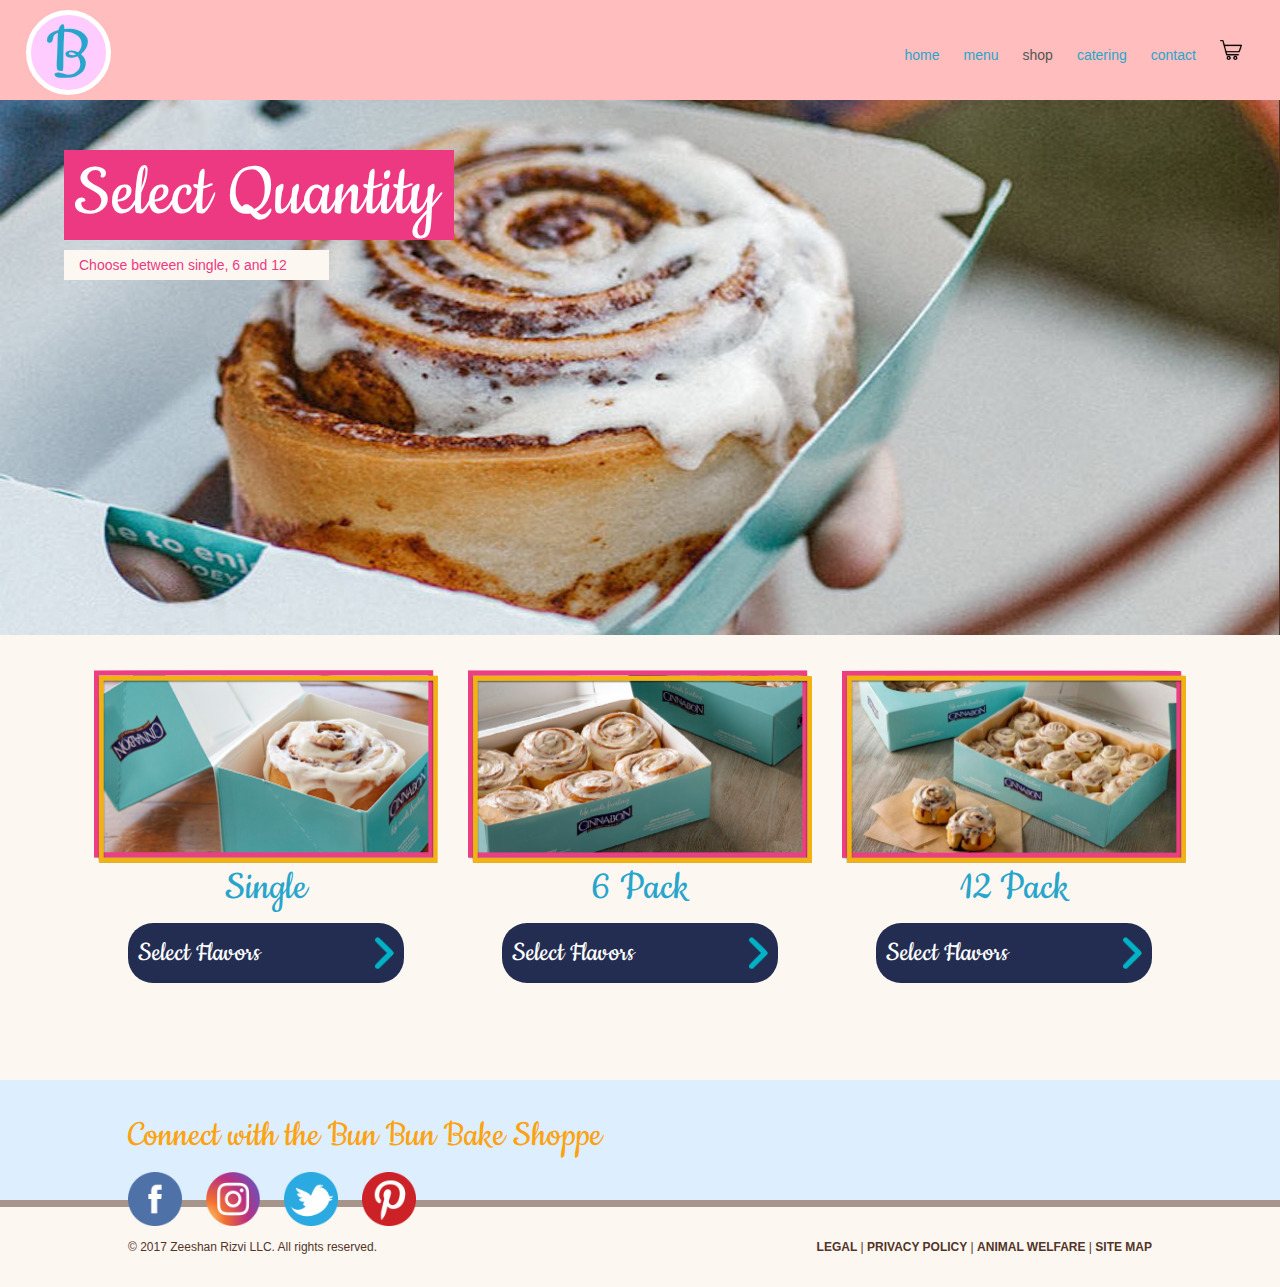
<file: pages/shop.html>
<!DOCTYPE html>
<html>
    <head>
        <title>Shop - BBB</title>
        <link rel="stylesheet" href="../css/style-shop.css">
        <script src="https://code.jquery.com/jquery-1.10.2.js"></script>
        <script src="../JS/script.js"></script>
        <meta charset="utf-8">
        <link rel="shortcut icon" href="../favicon.ico" type="image/x-icon">
    </head>
    <body>
        <!-- This is my navigation bar -->
        <div id="nav">
            <div id="logo-container"> 
               <div id="logo">
                    <a href="../index.html">
                        B
                    </a>
                </div>
            </div>
            <ul>
                <li><a href="../index.html">home</a></li>
                <li><a href="../pages/products.html">menu</a></li>
                <li class="active"><a href="../pages/shop.html">shop</a></li>
                <li><a>catering</a></li>
                <li><a>contact</a></li>
                <li><a><img src="../images/icons/cart.png" id="cart-icon" class="cart_anchor"></a></li>
            </ul>
            
            <!-- sliding shopping cart -->
            <div id="side-cart" class="close-cart">
                <div id="item-container">
                </div>
                <div id="cart-total">
                    <h2>Total</h2>
                    <div id="cart-total-value">$0</div>
                    <div id="checkout"><a href="#">Checkout Now!</a></div>
                    <div id="clear-cart"><a href="#">clear cart</a></div>
                </div>
            </div>
        </div>
        
        <!-- This is the banner on the main page -->
        <img id="home-banner" src="../images/home/home.jpg">
        <h1>Select Quantity</h1>
        <h6>Choose between single, 6 and 12</h6>
        <a href="products.html" id="a-banner-button">
            <div id="banner-button">
                <h3>Bakery Menu</h3>
                <img src="../images/home/chevron.png">
            </div>
        </a>
        
    <!-- This is the content on the main page -->
        <!-- Featured Items -->
        <article>
            <div class="featured-container">
                <!-- Image in featured items -->
                <div class="featured-img">
                    <img src="../images/shop/bordered/single.png">
                </div>
                <!-- The heading of that section -->
                <div class="featured-heading">
                    <h2>Single</h2>
                </div>
                <!-- The button that navigates to the page -->
                <a href="shop-single.html">
                    <div class="featured-button">
                        <h3>Select Flavors</h3>
                         <img src="../images/home/chevron.png">
                    </div>
                </a>
            </div>
            <div class="featured-container">
                <!-- Image in featured items -->
                <div class="featured-img">
                    <img src="../images/shop/bordered/6pack.png">
                </div>
                <!-- The heading of that section -->
                <div class="featured-heading">
                    <h2>6 Pack</h2>
                </div>
                <!-- The button that navigates to the page -->
                <a href="shop-6pack.html">
                    <div class="featured-button">
                        <h3>Select Flavors</h3>
                         <img src="../images/home/chevron.png">
                    </div>
                </a>
            </div>
            <div class="featured-container">
                <!-- Image in featured items -->
                <div class="featured-img">
                    <img src="../images/shop/bordered/12pack.png">
                </div>
                <!-- The heading of that section -->
                <div class="featured-heading">
                    <h2>12 Pack</h2>
                </div>
                <!-- The button that navigates to the page -->
                <a href="shop-12pack.html">
                    <div class="featured-button">
                        <h3>Select Flavors</h3>
                         <img src="../images/home/chevron.png">
                    </div>
                </a>
            </div>
        </article>
<!-- Footer content -->
        <!-- Social Media -->
        <div id="social-media">
            <h2>Connect with the Bun Bun Bake Shoppe</h2>
            <ul>
                <li><img src="../images/icons/facebook.png"></li>
                <li><img src="../images/icons/instagram.png"></li>
                <li><img src="../images/icons/twitter.png"></li>
                <li><img src="../images/icons/pinterest.png"></li>
            </ul>
        </div>
        <!-- Copyright -->
        <div id="copyright">
            <h4>© 2017 Zeeshan Rizvi LLC. All rights reserved.</h4>
            <div>
                <p>
                    <em>LEGAL</em> | <em>PRIVACY POLICY</em> | <em>ANIMAL WELFARE</em> | <em>SITE MAP</em>
                </p>
            </div>
        </div>
    </body>
</html>
</file>
<file: css/style.css>
@import url('https://fonts.googleapis.com/css?family=Cookie');

/***********************************************/
/** Changing all default settings in CSS to 0**/

/** Code has been adapted from reset.css, but has 
been changed to only apply to html tags that I have used in my website. **/

/***********************************************/
html, body, div, span, iframe, h1, h2, h3, h4, h5, h6, p, pre, a, em, img, ol, ul, li, article, footer, h{
	margin: 0;
	padding: 0;
	border: 0;
	font-size: 100%;
	font: inherit;
	vertical-align: baseline;
}
/* HTML5 display-role reset for older browsers */
article, aside, details,section {
	display: block;
}

body {
	line-height: 1;
}
ol, ul {
	list-style: none;
}
/***********************************************/
/***********************************************/
/***********************************************/

body {
    background: #fdf7f1;
    height: 1650px;
}

/** Formatiing the navigation bar **/
#nav {
    width: 100%;
    background: #ffbdbd;
    height: 100px;
}

#logo-container {
    width: 40%;
    height: 100px;
    background: #ffbdbd;
    float: left;
}

#logo-container #logo a {
    text-decoration: none;
    color: inherit;
}

#logo {
    height: 75px;
    width: 75px;
    border-radius: 50%;
    background: #fcf;
    margin-top: 10px;
    margin-left: 5%;
    border: solid 5px #fff;
    color: #28a5cc;
    text-align: center;
    font-family: "Cookie";
    font-size: 85px;
}

#nav ul {
    width: 60%;
    float: left;
    height: 100px;
    text-align: right;
}

#nav ul li {
    display: inline-block;
    font-family: "Helvetica";
    margin-right: 20px;
    color: #28a5cc;
    font-size: 14px;
    line-height: 20px;
    padding-top: 40px;
}

#nav ul li:last-child {
    margin-right: 5%;
}

#nav ul li.active {
    color: #555;
}

#nav ul li a {
    text-decoration: none;
    font-family: inherit;
    color: inherit;
}

#nav ul li a:hover {
    color: #555;
}

#nav ul li a img {
    height: 20px;
}

#shopping-cart {
    width: calc(5% - 2px);
    float: left;
    border-left: 2px solid #555;
    height: 65px;
    text-align: center;
    padding-top: 35px;
}

#shopping-cart img{
    width: 30px;
    height: auto;
}

/** Formatiing the banner on the home screen **/
img#home-banner {
    width: 100%;
    height: 535px;
    position: absolute;
}

h1 {
    font-family: "Cookie";
    color: #fff;
    background: #ed3981;
    font-size: 80px;
    position: relative;
    line-height: 90px;
    margin-top: 50px;
    margin-left: 5%;
    width: 550px;
    padding-left: 10px;
    padding-right: 10px;
}

h6 {
    font-family: "Helvetica";
    background: #fdf7f1;
    color: #ed3981;
    font-size: 14px;
    position: relative;
    line-height: 30px;
    width: 250px;
    text-align: left;
    margin-top: 10px;
    margin-left: 5%;
    padding-left: 15px;
}

a#a-banner-button {
    text-decoration: none;
}

div#banner-button {
    margin-top: 230px;
    margin-left: 5%;
    height: 60px;
    width: 181px;
    background: rgb(35,45,81);
    position: relative;
    border-radius: 25px;
    box-sizing: border-box;
}

div#banner-button h3 {
    width: 121px;
    font-family: "Cookie";
    color: #fff;
    font-size: 30px;
    line-height: 30px;
    margin-top: 15px;
    float: left;
    margin-left: 10px;
}
 
div#banner-button img {
    width: 20px;
    float: right;
    height: 32px;
    margin-top: 14px;
    margin-right: 10px;
}

/******************************************************/
/** Formatiing the featured items on the home screen **/
/******************************************************/
article {
    margin-top: 50px;
    width: 1092px;
    margin-left: calc(50% - 546px);
    height: 470px;
}

img#bun-banner {
    width: 740px;
    margin-left: calc(50% - 370px);
    margin-top: 70px;
}

#news {
    width: 80%;
    margin-left: 10%;
    height: 120px;
    background: #fdf7f1;
    border-bottom: 7px solid #ed3981;
    text-align: center;
}

h1#news-header {
    font-family: "Cookie";
    color: #ed3981;
    font-size: 80px;
    position: relative;
    line-height: 90px;
    width: 100%;
    margin: 0;
    background: #fdf7f1;
    padding: 0;
    margin-top: 15px;
}

.featured-container {
    width: 348px;
    height: 480px;
    margin-right: 20px;
    float: left;
    box-sizing: border-box;
}
.featured-container:last-child {
    margin-right: 0%;
}

.featured-img {
    height: 250px;;
    width: 250px;
    margin-left: 52px;
    border-radius: 50%;
    border: 5px solid #fff;
}

.featured-img img{
    width: 250px;
    height: 250px;
    border-radius: 50%;
}

.featured-heading {
    width: 100%;
    height: 50px;
}

.featured-heading h2{
    font-size: 44px;
    color: #28a5cc;
    font-family: "Cookie";
    line-height: 50px;
}

.featured-text {
    width: 100%;
    height: 100px;
    overflow: hidden;
}

.featured-text p {
    font-family: "Helvetica";
    color: #555;
    font-size: 14px;
    line-height: 20px;
    padding: 5px 0;
    height: 120px;
    overflow: hidden;
}

.featured-button {
    margin-top: 10px;
    margin-left: 10%;
    height: 60px;
    width: 80%;
    background: rgb(35,45,81);
    position: relative;
    border-radius: 25px;
    box-sizing: border-box;
}

.featured-button h3 {
    width: 130px;
    font-family: "Cookie";
    color: #fff;
    font-size: 30px;
    line-height: 30px;
    margin-top: 15px;
    float: left;
    margin-left: 10px;
}

 
.featured-button img {
    width: 20px;
    float: right;
    height: 32px;
    margin-top: 14px;
    margin-right: 10px;
}

/***************************/
/** Formatting SIDE CART **/
/***************************/
#side-cart {
    height: 535px;
    width: 0px;
    position: absolute;
    z-index: 1;
    top: 100px;
    right: 0px;
    background-color: #fdf7f1;
    overflow-x: hidden;
    transition: 0.5s;
    border-left: 1px solid #523428;
/*    padding-top: 60px;*/
}

.item {
    height: 85px;
    width: 340px;
    background: #fdf7f1;
    margin: 10px 0;
    padding: 10px 0;
    border-top: #523428 dashed 4px;
    float: left;
}

img#thumb-image {
    width: 80px;
    height: 80px;
    float: left;
    border-radius: 50%;
    border: solid 3px #ed3981;
}

.size {
    line-height: 20px;
    font-size: 20px;
    color: #28a5cc;
    margin: 0;
    font-family: "Cookie";
    margin-left: 5px;
    width: 160px;
    float: left;   
}

#item-container{
    width: 100%;
    height: 400px;
    overflow: scroll;
}

#cart-total {
    width: 340px;
    margin: 10px 0;
    height: 50px;
    border-top: solid 5px #555;
    font-size: 40px;
    color: #555;
    font-family: "Cookie";
    border-bottom: double 10px #555;
    clear: both;
    position: absolute;
    bottom: 50px;
}

#cart-total h2 {
    padding-top: 8px;
    width: 246px;
    text-align: left;
    float: left;
}

#cart-total-value {
    width: 89px;
    height: 50px;
    float: right;
    text-align: center;
    font-family: "Cookie";
    color: #555;
    font-size: 40px;
    padding-top: 10px;
}

#checkout {
    height: 20px;
    background: #5b7;
    border-radius: 25px;
    width: 50%;
    float: left;
    font-family: "Cookie";
    font-size: 22px;
    padding-top: 5px;
    padding-bottom: 5px;
    margin-top: 27px;
    color: #fff;
    text-align: center;
    letter-spacing: 3px; 
}

#checkout:hover {
    background: #8fa;
    color: #000;
}

#checkout a {
    color: inherit;
    font-family: inherit;
    text-decoration: none;
}

#clear-cart {
    height: 14px;
    border-radius: 25px;
    width: 50%;
    float: right;
    text-align: right;
    font-family: "Helvetica";
    font-size: 14px;
    padding-top: 13px;
    padding-bottom: 8px;
    margin-top: 11px;
}

#clear-cart a {
    text-decoration: none;
    color: inherit;
}

#clear-cart a:hover {
    color: rgb(221,0,0);
}

#price {
    width: 89px;
    height: 50px;
    float: right;
    text-align: center;
    font-family: "Cookie";
    color: #28a5cc;
    font-size: 40px;
    padding-top: 10px;
}

.fla1{
    font-family: "Helvetica";
    margin-left: 5px;
    color: #555;
    font-size: 14px;
    line-height: 20px;
    width: 160px;
    float: left
}

.fla2 {
    font-family: "Helvetica";
    margin-left: 5px;
    color: #555;
    font-size: 14px;
    line-height: 20px;
    width: 160px;
    float: left;
}

.fla3 {
    font-family: "Helvetica";
    margin-left: 5px;
    color: #555;
    font-size: 14px;
    line-height: 20px;
    width: 160px;
    float: left;
}

.item-remove {
    width: 89px;
    float: right;
    line-height: 20px;
    font-family: "Helvetica";
    color: darkblue;
    font-size: 14px;
    text-align: center;
    text-decoration: none;
}

/************/
/** FOOTER **/
/************/

/**Social Media**/
div#social-media {
    margin-top: 60px;
    width: 100%;
    height: 120px;
    background: #ddeeff;
    box-sizing: border-box;

}

div#social-media h2 {
    font-family: "Cookie";
    color: #fca311;
    font-size: 40px;
    line-height: 32px;
    padding-top: 40px;
    margin-left: 10%;
}

div#social-media ul {
    width: 90%;
    height: 50px;
    padding-left: 10%;
    margin-top: 20px;
}

div#social-media ul li {
    display: inline-block;
    margin-right: 20px;
    
}
div#social-media ul li img {
    width: 54px;
    height: 54px;
}

/**copyright**/
#copyright {
    width: 100%;
    border-top: 7px solid rgba(82,52,40,.5);
    height: 80px;
    font-family: "Helvetica";
    font-size: 12px;
    color: #523428;
}

#copyright h4 {
    width: 40%;
    float: left;
    margin-left: 10%;
    line-height: 80px;
}

#copyright div {
    width: 40%;
    float: right;
    margin-right: 10%;
    line-height: 80px;
    text-align: right;
}

em {
    font-weight: 800;
}
</file>
<file: css/style-original.css>
@import url('https://fonts.googleapis.com/css?family=Cookie');

/***********************************************/
/** Changing all default settings in CSS to 0**/
/** Code has been adapted from reset.css, but has \
been changed to only apply to html tags that I have used in my website. **/
/***********************************************/
html, body, div, span, iframe, h1, h2, h3, h4, h5, h6, p, pre, a, em, img, ol, ul, li, article, footer, h{
	margin: 0;
	padding: 0;
	border: 0;
	font-size: 100%;
	font: inherit;
	vertical-align: baseline;
}
/* HTML5 display-role reset for older browsers */
article, aside, details,section {
	display: block;
}

body {
	line-height: 1;
}
ol, ul {
	list-style: none;
}
/***********************************************/
/***********************************************/
/***********************************************/

body {
    background: #fdf7f1;
    height: 1650px;
}

/** Formatiing the navigation bar **/
/** Formatiing the navigation bar **/
#nav {
    width: 100%;
    background: #ffbdbd;
    height: 100px;
}

#logo-container {
    width: 40%;
    height: 100px;
    background: #ffbdbd;
    float: left;
}

#logo-container #logo a {
    text-decoration: none;
    color: inherit;
}

#logo {
    height: 75px;
    width: 75px;
    border-radius: 50%;
    background: #fcf;
    margin-top: 10px;
    margin-left: 5%;
    border: solid 5px #fff;
    color: #28a5cc;
    text-align: center;
    font-family: "Cookie";
    font-size: 85px;
}

#nav ul {
    width: 60%;
    float: left;
    height: 100px;
    text-align: right;
}

#nav ul li {
    display: inline-block;
    font-family: "Helvetica";
    margin-right: 20px;
    color: #28a5cc;
    font-size: 14px;
    line-height: 20px;
    padding-top: 40px;
}

#nav ul li:last-child {
    margin-right: 5%;
}

#nav ul li.active {
    color: #555;
}

#nav ul li a {
    text-decoration: none;
    font-family: inherit;
    color: inherit;
}

#nav ul li a:hover {
    color: #555;
}

#nav ul li a img {
    height: 20px;
}

#shopping-cart {
    width: calc(5% - 2px);
    float: left;
    border-left: 2px solid #555;
    height: 65px;
    text-align: center;
    padding-top: 35px;
}

#shopping-cart img{
    width: 30px;
    height: auto;
}

/** Formatiing the banner on the home screen **/
img#home-banner {
    width: 100%;
    height: 535px;
    position: absolute;
}

h1 {
    font-family: "Cookie";
    color: #fff;
    background: #ed3981;
    font-size: 80px;
    position: relative;
    line-height: 90px;
    margin-top: 50px;
    margin-left: 5%;
    width: 308px;
    padding-left: 10px;
    padding-right: 10px;
}

h6 {
    font-family: "Helvetica";
    background: #fdf7f1;
    color: #ed3981;
    font-size: 14px;
    position: relative;
    line-height: 30px;
    width: 250px;
    text-align: left;
    margin-top: 10px;
    margin-left: 5%;
    padding-left: 15px;
}

a#a-banner-button {
    text-decoration: none;
}

div#banner-button {
    margin-top: 230px;
    margin-left: 5%;
    height: 60px;
    width: 181px;
    background: rgb(35,45,81);
    position: relative;
    border-radius: 25px;
    box-sizing: border-box;
}

div#banner-button h3 {
    width: 121px;
    font-family: "Cookie";
    color: #fff;
    font-size: 30px;
    line-height: 30px;
    margin-top: 15px;
    float: left;
    margin-left: 10px;
}
 
div#banner-button img {
    width: 20px;
    float: right;
    height: 32px;
    margin-top: 14px;
    margin-right: 10px;
}
/** Formatiing the content on the products screen **/

article#original {
    height: 900px;
    width: 80%;
    margin-left: 10%;
    margin-top: 50px;
    box-sizing: border-box;
}

#original h1 {
    background: none;
    color: #28a5cc;
    width: 100%;
    text-align: center;
    line-height: 120px;
    margin: 0;
    padding: 0;
    padding-top: 30px;
    margin-top: 100px;
}

#original p {
    color: #555;
    font-family: "Helvetica";
    font-size: 14px;
    width: 60%;
    margin-left: 20%;
    text-align: center;
    height: 100px;
    margin-bottom: 0px;
}

#original h3 {
    color: #fca311;
    font-family: "Cookie";
    font-size: 36px;
    line-height: 50px;
    
}

ifram {
    width: 100%;
}

/** Formatting SIDE CART **/
#side-cart {
    height: 535px;
    width: 0px;
    position: absolute;
    z-index: 1;
    top: 100px;
    right: 0px;
    background-color: #fdf7f1;
    overflow-x: hidden;
    transition: 0.5s;
    border-left: 1px solid #523428;
/*    padding-top: 60px;*/
}

.item {
    height: 85px;
    width: 340px;
    background: #fdf7f1;
    margin: 10px 0;
    padding: 10px 0;
    border-top: #523428 dashed 4px;
    float: left;
}

img#thumb-image {
    width: 80px;
    height: 80px;
    float: left;
    border-radius: 50%;
    border: solid 3px #ed3981;
}

.size {
    line-height: 20px;
    font-size: 20px;
    color: #28a5cc;
    margin: 0;
    font-family: "Cookie";
    margin-left: 5px;
    width: 160px;
    float: left;   
}

#item-container{
    width: 100%;
    height: 400px;
    overflow: scroll;
}

#cart-total {
    width: 340px;
    margin: 10px 0;
    height: 50px;
    border-top: solid 5px #555;
    font-size: 40px;
    color: #555;
    font-family: "Cookie";
    border-bottom: double 10px #555;
    clear: both;
    position: absolute;
    bottom: 50px;
}

#cart-total h2 {
    padding-top: 8px;
    width: 246px;
    text-align: left;
    float: left;
}

#cart-total-value {
    width: 89px;
    height: 50px;
    float: right;
    text-align: center;
    font-family: "Cookie";
    color: #555;
    font-size: 40px;
    padding-top: 10px;
}

#checkout {
    height: 20px;
    background: #5b7;
    border-radius: 25px;
    width: 50%;
    float: left;
    font-family: "Cookie";
    font-size: 22px;
    padding-top: 5px;
    padding-bottom: 5px;
    margin-top: 27px;
    color: #fff;
    text-align: center;
    letter-spacing: 3px; 
}

#checkout:hover {
    background: #8fa;
    color: #000;
}

#checkout a {
    color: inherit;
    font-family: inherit;
    text-decoration: none;
}

#clear-cart {
    height: 14px;
    border-radius: 25px;
    width: 50%;
    float: right;
    text-align: right;
    font-family: "Helvetica";
    font-size: 14px;
    padding-top: 13px;
    padding-bottom: 8px;
    margin-top: 11px;
}

#clear-cart a {
    text-decoration: none;
    color: inherit;
}

#clear-cart a:hover {
    color: rgb(221,0,0);
}

#price {
    width: 89px;
    height: 50px;
    float: right;
    text-align: center;
    font-family: "Cookie";
    color: #28a5cc;
    font-size: 40px;
    padding-top: 10px;
}

.fla1{
    font-family: "Helvetica";
    margin-left: 5px;
    color: #555;
    font-size: 14px;
    line-height: 20px;
    width: 160px;
    float: left
}

.fla2 {
    font-family: "Helvetica";
    margin-left: 5px;
    color: #555;
    font-size: 14px;
    line-height: 20px;
    width: 160px;
    float: left;
}

.fla3 {
    font-family: "Helvetica";
    margin-left: 5px;
    color: #555;
    font-size: 14px;
    line-height: 20px;
    width: 160px;
    float: left;
}

.item-remove {
    width: 89px;
    float: right;
    line-height: 20px;
    font-family: "Helvetica";
    color: darkblue;
    font-size: 14px;
    text-align: center;
    text-decoration: none;
}

/********************/
/***** Carousel *****/
/********************/
h4#additional {
    font-family: "Cookie";
    font-size: 54px;
    color: #28a5cc;
    margin-bottom: 20px;
    width: 1092px;
    margin-left: calc(50% - 546px);
}
.carousel-container {
    width: 1092px;
    height: 300px;
    margin-left: calc(50% - 546px);
}
#left-button {
    width: 46px;
    color: #fff;
    height: 250px;
    float: left;
}

#left-button img {
    width: 22px;
    height: auto;
    margin-top: 108px;
    cursor: pointer;
}

#right-button img {
    width: 22px;
    height: auto;
    margin-top: 108px;
    float: right;
    cursor: pointer;
}

#carousel-images {
    width: 1000px;
    float: left;
}

.others{
    width: 300px;
    margin-right: 50px;
    height: 250px;
    float: left;
}

.others:last-child {
    margin-right: 0px;
}

.others img{
    height: 237px;
    width: 237px;
    border-radius: 50%;
    margin-left: 16px;
    border: 5px solid #fff;
    margin-left: 27.5px;
}

.others h3 {
    width: 100%;
    text-align: center;
    height: 45px;
    font-family: "Cookie";
    font-size: 40px;
    padding-top: 5px;
    color: #28a5cc;
}

#right-button {
    width: 46px;
    color: #fff;
    height: 250px;
    float: right;
}

/************/
/** FOOTER **/
/************/

/**Social Media**/
div#social-media {
    margin-top: 60px;
    width: 100%;
    height: 120px;
    background: #ddeeff;
    box-sizing: border-box;

}

div#social-media h2 {
    font-family: "Cookie";
    color: #fca311;
    font-size: 40px;
    line-height: 32px;
    padding-top: 40px;
    margin-left: 10%;
}

div#social-media ul {
    width: 90%;
    height: 50px;
    padding-left: 10%;
    margin-top: 20px;
}

div#social-media ul li {
    display: inline-block;
    margin-right: 20px;
    
}
div#social-media ul li img {
    width: 54px;
    height: 54px;
}

/**copyright**/
#copyright {
    width: 100%;
    border-top: 7px solid rgba(82,52,40,.5);
    height: 80px;
    font-family: "Helvetica";
    font-size: 12px;
    color: #523428;
}

#copyright h4 {
    width: 40%;
    float: left;
    margin-left: 10%;
    line-height: 80px;
}

#copyright div {
    width: 40%;
    float: right;
    margin-right: 10%;
    line-height: 80px;
    text-align: right;
}

em {
    font-weight: 800;
}
</file>
<file: css/style-products.css>
@import url('https://fonts.googleapis.com/css?family=Cookie');

/***********************************************/
/** Changing all default settings in CSS to 0**/
/** Code has been adapted from reset.css, but has \
been changed to only apply to html tags that I have used in my website. **/
/***********************************************/
html, body, div, span, iframe, h1, h2, h3, h4, h5, h6, p, pre, a, em, img, ol, ul, li, article, footer, h{
	margin: 0;
	padding: 0;
	border: 0;
	font-size: 100%;
	font: inherit;
	vertical-align: baseline;
}
/* HTML5 display-role reset for older browsers */
article, aside, details,section {
	display: block;
}

body {
	line-height: 1;
}
ol, ul {
	list-style: none;
}
/***********************************************/
/***********************************************/
/***********************************************/

body {
    background: #fdf7f1;
    height: 1650px;
}

/** Formatiing the navigation bar **/
#nav {
    width: 100%;
    background: #ffbdbd;
    height: 100px;
}

#logo-container {
    width: 40%;
    height: 100px;
    background: #ffbdbd;
    float: left;
}

#logo-container #logo a {
    text-decoration: none;
    color: inherit;
}

#logo {
    height: 75px;
    width: 75px;
    border-radius: 50%;
    background: #fcf;
    margin-top: 10px;
    margin-left: 5%;
    border: solid 5px #fff;
    color: #28a5cc;
    text-align: center;
    font-family: "Cookie";
    font-size: 85px;
}

#nav ul {
    width: 60%;
    float: left;
    height: 100px;
    text-align: right;
}

#nav ul li {
    display: inline-block;
    font-family: "Helvetica";
    margin-right: 20px;
    color: #28a5cc;
    font-size: 14px;
    line-height: 20px;
    padding-top: 40px;
}

#nav ul li:last-child {
    margin-right: 5%;
}

#nav ul li.active {
    color: #555;
}

#nav ul li a {
    text-decoration: none;
    font-family: inherit;
    color: inherit;
}

#nav ul li a:hover {
    color: #555;
}

#nav ul li a img {
    height: 20px;
}

#shopping-cart {
    width: calc(5% - 2px);
    float: left;
    border-left: 2px solid #555;
    height: 65px;
    text-align: center;
    padding-top: 35px;
}

#shopping-cart img{
    width: 30px;
    height: auto;
}

/** Formatiing the banner on the home screen **/
img#home-banner {
    width: 100%;
    height: 535px;
    position: absolute;
}

h1 {
    font-family: "Cookie";
    color: #fff;
    background: #ed3981;
    font-size: 80px;
    position: relative;
    line-height: 90px;
    margin-top: 50px;
    margin-left: 5%;
    width: 510px;
    padding-left: 10px;
    padding-right: 10px;
}

h6 {
    font-family: "Helvetica";
    background: #fdf7f1;
    color: #ed3981;
    font-size: 14px;
    position: relative;
    line-height: 30px;
    width: 250px;
    text-align: left;
    margin-top: 10px;
    margin-left: 5%;
    padding-left: 15px;
}

a#a-banner-button {
    text-decoration: none;
}

div#banner-button {
    margin-top: 230px;
    margin-left: 5%;
    height: 60px;
    width: 181px;
    background: rgb(35,45,81);
    position: relative;
    border-radius: 25px;
    box-sizing: border-box;
}

div#banner-button h3 {
    width: 121px;
    font-family: "Cookie";
    color: #fff;
    font-size: 30px;
    line-height: 30px;
    margin-top: 15px;
    float: left;
    margin-left: 10px;
}
 
div#banner-button img {
    width: 20px;
    float: right;
    height: 32px;
    margin-top: 14px;
    margin-right: 10px;
}

/** Formatiing the content on the products screen **/

article#products {
    position: relative;
    width: 1092px;
    margin-left: 10%;
    box-sizing: border-box;
    margin-top: 40px;
    clear: both;
    display: block;
    height: 1700px;
}

.text {
    margin-top: 50px;
    width: 218px;
    float: left;
    height: 616px;
}

#three-images .text {
    height: 316px;
}

.text h1 {
    color: #28a5cc;
    font-family: "Cookie";
    font-size: 40px;
    line-height: 40px;
    margin: 0;
    padding: 0;
    width: 100%;
    margin-bottom: 15px;
    background: none;
}

.text p {
    font-family: "Helvetica";
    font-size: 20px;
    color: #555;
    font-weight: 200;
}

div#product-images {
    margin-top: 50px;
    width: 874px;
    float: right;
    height: 616px;
    box-sizing: border-box;
}

#three-images #product-images {
    height: 316px;
}

.bun {
    width: 283px;
    margin: 4px;
    height: 300px;
    float: left;
}

.bun img {
    height: 245px;
    width: 245px;
    border-radius: 50%;
    margin-left: 16px;
    border: 5px solid #fff;
}

.bun img:hover {
    border: 5px solid #ed3981;
} 

.bun h3 {
    font-family: "Cookie";
    font-size: 24px;
    color: #28a5cc;
    width: 100%;
    height: 50px;
    line-height: 50px;
    text-align: center;
}

.bun a {
    text-decoration: none;
    font-family: inherit;
    color: inherit;
}



/** Formatting SIDE CART **/
#side-cart {
    height: 535px;
    width: 0px;
    position: absolute;
    z-index: 1;
    top: 100px;
    right: 0px;
    background-color: #fdf7f1;
    overflow-x: hidden;
    transition: 0.5s;
    border-left: 1px solid #523428;
/*    padding-top: 60px;*/
}

.item {
    height: 85px;
    width: 340px;
    background: #fdf7f1;
    margin: 10px 0;
    padding: 10px 0;
    border-top: #523428 dashed 4px;
    float: left;
}

img#thumb-image {
    width: 80px;
    height: 80px;
    float: left;
    border-radius: 50%;
    border: solid 3px #ed3981;
}

.size {
    line-height: 20px;
    font-size: 20px;
    color: #28a5cc;
    margin: 0;
    font-family: "Cookie";
    margin-left: 5px;
    width: 160px;
    float: left;   
}

#item-container{
    width: 100%;
    height: 400px;
    overflow: scroll;
}

#cart-total {
    width: 340px;
    margin: 10px 0;
    height: 50px;
    border-top: solid 5px #555;
    font-size: 40px;
    color: #555;
    font-family: "Cookie";
    border-bottom: double 10px #555;
    clear: both;
    position: absolute;
    bottom: 50px;
}

#cart-total h2 {
    padding-top: 8px;
    width: 246px;
    text-align: left;
    float: left;
}

#cart-total-value {
    width: 89px;
    height: 50px;
    float: right;
    text-align: center;
    font-family: "Cookie";
    color: #555;
    font-size: 40px;
    padding-top: 10px;
}

#checkout {
    height: 20px;
    background: #5b7;
    border-radius: 25px;
    width: 50%;
    float: left;
    font-family: "Cookie";
    font-size: 22px;
    padding-top: 5px;
    padding-bottom: 5px;
    margin-top: 27px;
    color: #fff;
    text-align: center;
    letter-spacing: 3px; 
}

#checkout:hover {
    background: #8fa;
    color: #000;
}

#checkout a {
    color: inherit;
    font-family: inherit;
    text-decoration: none;
}

#clear-cart {
    height: 14px;
    border-radius: 25px;
    width: 50%;
    float: right;
    text-align: right;
    font-family: "Helvetica";
    font-size: 14px;
    padding-top: 13px;
    padding-bottom: 8px;
    margin-top: 11px;
}

#clear-cart a {
    text-decoration: none;
    color: inherit;
}

#clear-cart a:hover {
    color: rgb(221,0,0);
}

#price {
    width: 89px;
    height: 50px;
    float: right;
    text-align: center;
    font-family: "Cookie";
    color: #28a5cc;
    font-size: 40px;
    padding-top: 10px;
}

.fla1{
    font-family: "Helvetica";
    margin-left: 5px;
    color: #555;
    font-size: 14px;
    line-height: 20px;
    width: 160px;
    float: left
}

.fla2 {
    font-family: "Helvetica";
    margin-left: 5px;
    color: #555;
    font-size: 14px;
    line-height: 20px;
    width: 160px;
    float: left;
}

.fla3 {
    font-family: "Helvetica";
    margin-left: 5px;
    color: #555;
    font-size: 14px;
    line-height: 20px;
    width: 160px;
    float: left;
}

.item-remove {
    width: 89px;
    float: right;
    line-height: 20px;
    font-family: "Helvetica";
    color: darkblue;
    font-size: 14px;
    text-align: center;
    text-decoration: none;
}

/************/
/** FOOTER **/
/************/

/**Social Media**/
div#social-media {
    margin-top: 60px;
    width: 100%;
    height: 120px;
    background: #ddeeff;
    box-sizing: border-box;

}

div#social-media h2 {
    font-family: "Cookie";
    color: #fca311;
    font-size: 40px;
    line-height: 32px;
    padding-top: 40px;
    margin-left: 10%;
}

div#social-media ul {
    width: 90%;
    height: 50px;
    padding-left: 10%;
    margin-top: 20px;
}

div#social-media ul li {
    display: inline-block;
    margin-right: 20px;
    
}
div#social-media ul li img {
    width: 54px;
    height: 54px;
}

/**copyright**/
#copyright {
    width: 100%;
    border-top: 7px solid rgba(82,52,40,.5);
    height: 80px;
    font-family: "Helvetica";
    font-size: 12px;
    color: #523428;
}

#copyright h4 {
    width: 40%;
    float: left;
    margin-left: 10%;
    line-height: 80px;
}

#copyright div {
    width: 40%;
    float: right;
    margin-right: 10%;
    line-height: 80px;
    text-align: right;
}

em {
    font-weight: 800;
}
</file>
<file: css/style-12pack.css>
@import url('https://fonts.googleapis.com/css?family=Cookie');

/***********************************************/
/** Changing all default settings in CSS to 0**/
/** Code has been adapted from reset.css, but has \
been changed to only apply to html tags that I have used in my website. **/
/***********************************************/
html, body, div, span, iframe, h1, h2, h3, h4, h5, h6, p, pre, a, em, img, ol, ul, li, article, footer, h{
	margin: 0;
	padding: 0;
	border: 0;
	font-size: 100%;
	font: inherit;
	vertical-align: baseline;
}
/* HTML5 display-role reset for older browsers */
article, aside, details,section {
	display: block;
}

body {
	line-height: 1;
}
ol, ul {
	list-style: none;
}
/***********************************************/
/***********************************************/
/***********************************************/

body {
    background: #fdf7f1;
    height: 800px;
}

/** Formatiing the navigation bar **/
#nav {
    width: 100%;
    background: #ffbdbd;
    height: 100px;
}

#logo-container {
    width: 40%;
    height: 100px;
    background: #ffbdbd;
    float: left;
}

#logo-container #logo a {
    text-decoration: none;
    color: inherit;
}

#logo {
    height: 75px;
    width: 75px;
    border-radius: 50%;
    background: #fcf;
    margin-top: 10px;
    margin-left: 5%;
    border: solid 5px #fff;
    color: #28a5cc;
    text-align: center;
    font-family: "Cookie";
    font-size: 85px;
}

#nav ul {
    width: 60%;
    float: left;
    height: 100px;
    text-align: right;
}

#nav ul li {
    display: inline-block;
    font-family: "Helvetica";
    margin-right: 20px;
    color: #28a5cc;
    font-size: 14px;
    line-height: 20px;
    padding-top: 40px;
}

#nav ul li:last-child {
    margin-right: 5%;
}

#nav ul li.active {
    color: #555;
}

#nav ul li a {
    text-decoration: none;
    font-family: inherit;
    color: inherit;
}

#nav ul li a:hover {
    color: #555;
}

#nav ul li a img {
    height: 20px;
}

#shopping-cart {
    width: calc(5% - 2px);
    float: left;
    border-left: 2px solid #555;
    height: 65px;
    text-align: center;
    padding-top: 35px;
}

#shopping-cart img{
    width: 30px;
    height: auto;
}

/** Formatiing the banner on the home screen **/
img#home-banner {
    width: 100%;
    height: 535px;
    position: absolute;
}

h1 {
    font-family: "Cookie";
    color: #fff;
    background: #ed3981;
    font-size: 80px;
    position: relative;
    line-height: 90px;
    margin-top: 50px;
    margin-left: 5%;
    width: 553px;
    padding-left: 10px;
    padding-right: 10px;
}

h6 {
    font-family: "Helvetica";
    background: #fdf7f1;
    color: #ed3981;
    font-size: 14px;
    position: relative;
    line-height: 30px;
    width: 250px;
    text-align: left;
    margin-top: 10px;
    margin-left: 5%;
    padding-left: 15px;
}

a#a-banner-button {
    text-decoration: none;
}

div#banner-button {
    margin-top: 230px;
    margin-left: 5%;
    height: 60px;
    width: 181px;
    background: rgb(35,45,81);
    position: relative;
    border-radius: 25px;
    box-sizing: border-box;
}

div#banner-button h3 {
    width: 121px;
    font-family: "Cookie";
    color: #fff;
    font-size: 30px;
    line-height: 30px;
    margin-top: 15px;
    float: left;
    margin-left: 10px;
}
 
div#banner-button img {
    width: 20px;
    float: right;
    height: 32px;
    margin-top: 14px;
    margin-right: 10px;
}


/** Formatiing the content on the home screen **/
img#bun-banner {
    width: 740px;
    margin-left: calc(50% - 370px);
    margin-top: 70px;
}

#news {
    width: 80%;
    margin-left: 10%;
    height: 120px;
    background: #fdf7f1;
    border-bottom: 7px solid #ed3981;
    text-align: center;
}

h1#news-header {
    font-family: "Cookie";
    color: #ed3981;
    font-size: 80px;
    position: relative;
    line-height: 90px;
    width: 100%;
    margin: 0;
    background: #fdf7f1;
    padding: 0;
    margin-top: 15px;
}

/** Formatiing the featured items on the home screen **/
article {
    margin-top: 50px;
    width: 1092px;
    margin-left: calc(50% - 546px);
    height: 546px;
    box-sizing: border-box;
}

article div#six-pack {
    width: 700px;
    height: 546px;
    float: left;
}

h3 {
    width: 100%;
    line-height: 50px;
    font-size: 40px;
    color: #28a5cc;
    margin: 0;
    font-family: "Cookie";
}

img#qty {
    width: 700px;
    height: 476px;
    border: solid 10px #ed3981;
}

#flavors {
    width: 352px;
    float: right;
    height: 546px;
}

#flavor-heading{
    font-size: 40px;
    color: #28a5cc;
    font-family: "Cookie";
    border-bottom: solid 5px #555;
    width: 100%;
    height: 40px;
    padding-top: 10px;
    text-align: left;
    margin-top: 32px;
    
}
.choose-bun {
    width: 100%;
    height: 90px;
    margin-bottom: 10px;
}

.choose-bun img {
    width: 84px;
    height: 74px;
    float: left;
    margin-left: 5px;
    margin-top: 7px;
}

.select {
  font-size: 16px;
  position: relative;
  display: inline-block;
  margin-top: 7px;
    
}

.select select {
  outline: none;
  -webkit-appearance: none;
  display: block;
  padding: 1.2em 3em 1.3em 1.5em;
  margin: 0;
  margin-top: 7px;
  margin-left: 20px;
  transition: border-color 0.2s;
  border: 5px solid #EB5168;
  border-radius: 5px;

  background: #fff;
  color: #555;
  line-height: normal;
  font-family: inherit;
  font-size: inherit;
  line-height: inherit;
}

.select .arr {
  background: #fff;
  bottom: 5px;
  position: absolute;
  right: 5px;
  top: 15px;
  width: 50px;
  pointer-events: none;
}
.select .arr:before {
  content: '';
  position: absolute;
  top: 50%;
  right: 24px;
  margin-top: -5px;
  pointer-events: none;
  border-top: 10px solid #EB5168;
  border-left: 10px solid transparent;
  border-right: 10px solid transparent;
}

.select .arr:after {
  content: '';
  position: absolute;
  top: 50%;
  right: 28px;
  margin-top: -5px;
  pointer-events: none;
  border-top: 6px solid #fff;
  border-left: 6px solid transparent;
  border-right: 6px solid transparent;
}

#total {
    width: 100%;
    height: 50px;
    border-top: solid 5px #555;
    font-size: 40px;
    color: #28a5cc;
    font-family: "Cookie";
}

#total h2 {
    padding-top: 8px;
    width: 60%;
    text-align: left;
    float: left
}

#total-value {
    padding-top: 8px;
    width: 40%;
    text-align: right;
    float: right;
}

a#a-total-button {
    text-decoration: none;
    border-radius: 25px;
}

button#total-button {
    margin-left: 61px;
    height: 60px;
    width: 250px;
    background: rgb(35,45,81);
    position: relative;
    border-radius: 25px;
    box-sizing: border-box;
    margin-top: 25px;
}

button:focus {
    outline:0;
}

button#total-button h3 {
    width: 121px;
    font-family: "Cookie";
    color: #fff;
    font-size: 30px;
    line-height: 30px;
    margin-top: 8px;
    float: left;
    margin-left: 10px;
}
 
button#total-button img {
    width: 30px;
    float: right;
    height: 32px;
    margin-top: 6px;
    margin-right: 10px;
}


/** Formatting SIDE CART **/
#side-cart {
    height: 656px;
    width: 0px;
    position: absolute;
    z-index: 1;
    top: 100px;
    right: 0px;
    background-color: #fdf7f1;
    overflow-x: hidden;
    transition: 0.5s;
    border-left: 1px solid #523428;
/*    padding-top: 60px;*/
}

.item {
    height: 85px;
    width: 340px;
    background: #fdf7f1;
    margin: 10px 0;
    padding: 10px 0;
    border-top: #523428 dashed 4px;
    float: left;
}

img#thumb-image {
    width: 80px;
    height: 80px;
    float: left;
    border-radius: 50%;
    border: solid 3px #ed3981;
}

.size {
    line-height: 20px;
    font-size: 20px;
    color: #28a5cc;
    margin: 0;
    font-family: "Cookie";
    margin-left: 5px;
    width: 160px;
    float: left;   
}

#item-container{
    width: 100%;
    height: 500px;
    overflow: scroll;
}

#cart-total {
    width: 340px;
    margin: 10px 0;
    height: 50px;
    border-top: solid 5px #555;
    font-size: 40px;
    color: #555;
    font-family: "Cookie";
    border-bottom: double 10px #555;
    clear: both;
    position: absolute;
    bottom: 50px;
}

#cart-total h2 {
    padding-top: 8px;
    width: 246px;
    text-align: left;
    float: left;
}

#cart-total-value {
    width: 89px;
    height: 50px;
    float: right;
    text-align: center;
    font-family: "Cookie";
    color: #555;
    font-size: 40px;
    padding-top: 10px;
}

#checkout {
    height: 20px;
    background: #5b7;
    border-radius: 25px;
    width: 50%;
    float: left;
    font-family: "Cookie";
    font-size: 22px;
    padding-top: 5px;
    padding-bottom: 5px;
    margin-top: 27px;
    color: #fff;
    text-align: center;
    letter-spacing: 3px; 
}

#checkout:hover {
    background: #8fa;
    color: #000;
}

#checkout a {
    color: inherit;
    font-family: inherit;
    text-decoration: none;
}

#clear-cart {
    height: 14px;
    border-radius: 25px;
    width: 50%;
    float: right;
    text-align: right;
    font-family: "Helvetica";
    font-size: 14px;
    padding-top: 13px;
    padding-bottom: 8px;
    margin-top: 11px;
}

#clear-cart a {
    text-decoration: none;
    color: inherit;
}

#clear-cart a:hover {
    color: rgb(221,0,0);
}

#price {
    width: 89px;
    height: 50px;
    float: right;
    text-align: center;
    font-family: "Cookie";
    color: #28a5cc;
    font-size: 40px;
    padding-top: 10px;
}

.fla1{
    font-family: "Helvetica";
    margin-left: 5px;
    color: #555;
    font-size: 14px;
    line-height: 20px;
    width: 160px;
    float: left
}

.fla2 {
    font-family: "Helvetica";
    margin-left: 5px;
    color: #555;
    font-size: 14px;
    line-height: 20px;
    width: 160px;
    float: left;
}

.fla3 {
    font-family: "Helvetica";
    margin-left: 5px;
    color: #555;
    font-size: 14px;
    line-height: 20px;
    width: 160px;
    float: left;
}

.item-remove {
    width: 89px;
    float: right;
    line-height: 20px;
    font-family: "Helvetica";
    color: darkblue;
    font-size: 14px;
    text-align: center;
    text-decoration: none;
}

/************/
/** FOOTER **/
/************/

/**Social Media**/
div#social-media {
    margin-top: 60px;
    width: 100%;
    height: 120px;
    background: #ddeeff;
    box-sizing: border-box;

}

div#social-media h2 {
    font-family: "Cookie";
    color: #fca311;
    font-size: 40px;
    line-height: 32px;
    padding-top: 40px;
    margin-left: 10%;
}

div#social-media ul {
    width: 90%;
    height: 50px;
    padding-left: 10%;
    margin-top: 20px;
}

div#social-media ul li {
    display: inline-block;
    margin-right: 20px;
    
}
div#social-media ul li img {
    width: 54px;
    height: 54px;
}

/**copyright**/
#copyright {
    width: 100%;
    border-top: 7px solid rgba(82,52,40,.5);
    height: 80px;
    font-family: "Helvetica";
    font-size: 12px;
    color: #523428;
}

#copyright h4 {
    width: 40%;
    float: left;
    margin-left: 10%;
    line-height: 80px;
}

#copyright div {
    width: 40%;
    float: right;
    margin-right: 10%;
    line-height: 80px;
    text-align: right;
}

em {
    font-weight: 800;
}
</file>
<file: css/style-6pack.css>
@import url('https://fonts.googleapis.com/css?family=Cookie');

/***********************************************/
/** Changing all default settings in CSS to 0**/
/** Code has been adapted from reset.css, but has \
been changed to only apply to html tags that I have used in my website. **/
/***********************************************/
html, body, div, span, iframe, h1, h2, h3, h4, h5, h6, p, pre, a, em, img, ol, ul, li, article, footer, h{
	margin: 0;
	padding: 0;
	border: 0;
	font-size: 100%;
	font: inherit;
	vertical-align: baseline;
}
/* HTML5 display-role reset for older browsers */
article, aside, details,section {
	display: block;
}

body {
	line-height: 1;
}
ol, ul {
	list-style: none;
}
/***********************************************/
/***********************************************/
/***********************************************/

body {
    background: #fdf7f1;
    height: 800px;
}

/** Formatiing the navigation bar **/
#nav {
    width: 100%;
    background: #ffbdbd;
    height: 100px;
}

#logo-container {
    width: 40%;
    height: 100px;
    background: #ffbdbd;
    float: left;
}

#logo-container #logo a {
    text-decoration: none;
    color: inherit;
}

#logo {
    height: 75px;
    width: 75px;
    border-radius: 50%;
    background: #fcf;
    margin-top: 10px;
    margin-left: 5%;
    border: solid 5px #fff;
    color: #28a5cc;
    text-align: center;
    font-family: "Cookie";
    font-size: 85px;
}

#nav ul {
    width: 60%;
    float: left;
    height: 100px;
    text-align: right;
}

#nav ul li {
    display: inline-block;
    font-family: "Helvetica";
    margin-right: 20px;
    color: #28a5cc;
    font-size: 14px;
    line-height: 20px;
    padding-top: 40px;
}

#nav ul li:last-child {
    margin-right: 5%;
}

#nav ul li.active {
    color: #555;
}

#nav ul li a {
    text-decoration: none;
    font-family: inherit;
    color: inherit;
}

#nav ul li a:hover {
    color: #555;
}

#nav ul li a img {
    height: 20px;
}

#shopping-cart {
    width: calc(5% - 2px);
    float: left;
    border-left: 2px solid #555;
    height: 65px;
    text-align: center;
    padding-top: 35px;
}

#shopping-cart img{
    width: 30px;
    height: auto;
}

/** Formatiing the banner on the home screen **/
img#home-banner {
    width: 100%;
    height: 535px;
    position: absolute;
}

h1 {
    font-family: "Cookie";
    color: #fff;
    background: #ed3981;
    font-size: 80px;
    position: relative;
    line-height: 90px;
    margin-top: 50px;
    margin-left: 5%;
    width: 553px;
    padding-left: 10px;
    padding-right: 10px;
}

h6 {
    font-family: "Helvetica";
    background: #fdf7f1;
    color: #ed3981;
    font-size: 14px;
    position: relative;
    line-height: 30px;
    width: 250px;
    text-align: left;
    margin-top: 10px;
    margin-left: 5%;
    padding-left: 15px;
}

a#a-banner-button {
    text-decoration: none;
}

div#banner-button {
    margin-top: 230px;
    margin-left: 5%;
    height: 60px;
    width: 181px;
    background: rgb(35,45,81);
    position: relative;
    border-radius: 25px;
    box-sizing: border-box;
}

div#banner-button h3 {
    width: 121px;
    font-family: "Cookie";
    color: #fff;
    font-size: 30px;
    line-height: 30px;
    margin-top: 15px;
    float: left;
    margin-left: 10px;
}
 
div#banner-button img {
    width: 20px;
    float: right;
    height: 32px;
    margin-top: 14px;
    margin-right: 10px;
}


/** Formatiing the content on the home screen **/
img#bun-banner {
    width: 740px;
    margin-left: calc(50% - 370px);
    margin-top: 70px;
}

#news {
    width: 80%;
    margin-left: 10%;
    height: 120px;
    background: #fdf7f1;
    border-bottom: 7px solid #ed3981;
    text-align: center;
}

h1#news-header {
    font-family: "Cookie";
    color: #ed3981;
    font-size: 80px;
    position: relative;
    line-height: 90px;
    width: 100%;
    margin: 0;
    background: #fdf7f1;
    padding: 0;
    margin-top: 15px;
}

/** Formatiing the featured items on the home screen **/
article {
    margin-top: 50px;
    width: 1092px;
    margin-left: calc(50% - 546px);
    height: 546px;
    box-sizing: border-box;
}

article div#six-pack {
    width: 700px;
    height: 546px;
    float: left;
}

h3 {
    width: 100%;
    line-height: 50px;
    font-size: 40px;
    color: #28a5cc;
    margin: 0;
    font-family: "Cookie";
}

img#qty {
    width: 700px;
    height: 476px;
    border: solid 10px #ed3981;
}

#flavors {
    width: 352px;
    float: right;
    height: 546px;
}

#flavor-heading{
    font-size: 40px;
    color: #28a5cc;
    font-family: "Cookie";
    border-bottom: solid 5px #555;
    width: 100%;
    height: 40px;
    padding-top: 10px;
    text-align: left;
    margin-top: 32px;
    
}
.choose-bun {
    width: 100%;
    height: 90px;
    margin-bottom: 10px;
}

.choose-bun img {
    width: 84px;
    height: 74px;
    float: left;
    margin-left: 5px;
    margin-top: 7px;
}

.select {
  font-size: 16px;
  position: relative;
  display: inline-block;
  margin-top: 7px;
    
}

.select select {
  outline: none;
  -webkit-appearance: none;
  display: block;
  padding: 1.2em 3em 1.3em 1.5em;
  margin: 0;
  margin-top: 7px;
  margin-left: 20px;
  transition: border-color 0.2s;
  border: 5px solid #EB5168;
  border-radius: 5px;

  background: #fff;
  color: #555;
  line-height: normal;
  font-family: inherit;
  font-size: inherit;
  line-height: inherit;
}

.select .arr {
  background: #fff;
  bottom: 5px;
  position: absolute;
  right: 5px;
  top: 15px;
  width: 50px;
  pointer-events: none;
}
.select .arr:before {
  content: '';
  position: absolute;
  top: 50%;
  right: 24px;
  margin-top: -5px;
  pointer-events: none;
  border-top: 10px solid #EB5168;
  border-left: 10px solid transparent;
  border-right: 10px solid transparent;
}

.select .arr:after {
  content: '';
  position: absolute;
  top: 50%;
  right: 28px;
  margin-top: -5px;
  pointer-events: none;
  border-top: 6px solid #fff;
  border-left: 6px solid transparent;
  border-right: 6px solid transparent;
}

#total {
    width: 100%;
    height: 50px;
    border-top: solid 5px #555;
    font-size: 40px;
    color: #28a5cc;
    font-family: "Cookie";
}

#total h2 {
    padding-top: 8px;
    width: 60%;
    text-align: left;
    float: left
}

#total-value {
    padding-top: 8px;
    width: 40%;
    text-align: right;
    float: right;
}

a#a-total-button {
    text-decoration: none;
    border-radius: 25px;
}

button#total-button {
    margin-left: 61px;
    height: 60px;
    width: 250px;
    background: rgb(35,45,81);
    position: relative;
    border-radius: 25px;
    box-sizing: border-box;
    margin-top: 25px;
}

button:focus {
    outline:0;
}

button#total-button h3 {
    width: 121px;
    font-family: "Cookie";
    color: #fff;
    font-size: 30px;
    line-height: 30px;
    margin-top: 8px;
    float: left;
    margin-left: 10px;
}
 
button#total-button img {
    width: 30px;
    float: right;
    height: 32px;
    margin-top: 6px;
    margin-right: 10px;
}


/** Formatting SIDE CART **/
#side-cart {
    height: 656px;
    width: 0px;
    position: absolute;
    z-index: 1;
    top: 100px;
    right: 0px;
    background-color: #fdf7f1;
    overflow-x: hidden;
    transition: 0.5s;
    border-left: 1px solid #523428;
/*    padding-top: 60px;*/
}

.item {
    height: 85px;
    width: 340px;
    background: #fdf7f1;
    margin: 10px 0;
    padding: 10px 0;
    border-top: #523428 dashed 4px;
    float: left;
}

img#thumb-image {
    width: 80px;
    height: 80px;
    float: left;
    border-radius: 50%;
    border: solid 3px #ed3981;
}

.size {
    line-height: 20px;
    font-size: 20px;
    color: #28a5cc;
    margin: 0;
    font-family: "Cookie";
    margin-left: 5px;
    width: 160px;
    float: left;   
}

#item-container{
    width: 100%;
    height: 500px;
    overflow: scroll;
}

#cart-total {
    width: 340px;
    margin: 10px 0;
    height: 50px;
    border-top: solid 5px #555;
    font-size: 40px;
    color: #555;
    font-family: "Cookie";
    border-bottom: double 10px #555;
    clear: both;
    position: absolute;
    bottom: 50px;
}

#cart-total h2 {
    padding-top: 8px;
    width: 246px;
    text-align: left;
    float: left;
}

#cart-total-value {
    width: 89px;
    height: 50px;
    float: right;
    text-align: center;
    font-family: "Cookie";
    color: #555;
    font-size: 40px;
    padding-top: 10px;
}

#checkout {
    height: 20px;
    background: #5b7;
    border-radius: 25px;
    width: 50%;
    float: left;
    font-family: "Cookie";
    font-size: 22px;
    padding-top: 5px;
    padding-bottom: 5px;
    margin-top: 27px;
    color: #fff;
    text-align: center;
    letter-spacing: 3px; 
}

#checkout:hover {
    background: #8fa;
    color: #000;
}

#checkout a {
    color: inherit;
    font-family: inherit;
    text-decoration: none;
}

#clear-cart {
    height: 14px;
    border-radius: 25px;
    width: 50%;
    float: right;
    text-align: right;
    font-family: "Helvetica";
    font-size: 14px;
    padding-top: 13px;
    padding-bottom: 8px;
    margin-top: 11px;
}

#clear-cart a {
    text-decoration: none;
    color: inherit;
}

#clear-cart a:hover {
    color: rgb(221,0,0);
}

#price {
    width: 89px;
    height: 50px;
    float: right;
    text-align: center;
    font-family: "Cookie";
    color: #28a5cc;
    font-size: 40px;
    padding-top: 10px;
}

.fla1{
    font-family: "Helvetica";
    margin-left: 5px;
    color: #555;
    font-size: 14px;
    line-height: 20px;
    width: 160px;
    float: left
}

.fla2 {
    font-family: "Helvetica";
    margin-left: 5px;
    color: #555;
    font-size: 14px;
    line-height: 20px;
    width: 160px;
    float: left;
}

.fla3 {
    font-family: "Helvetica";
    margin-left: 5px;
    color: #555;
    font-size: 14px;
    line-height: 20px;
    width: 160px;
    float: left;
}

.item-remove {
    width: 89px;
    float: right;
    line-height: 20px;
    font-family: "Helvetica";
    color: darkblue;
    font-size: 14px;
    text-align: center;
    text-decoration: none;
}

/************/
/** FOOTER **/
/************/

/**Social Media**/
div#social-media {
    margin-top: 60px;
    width: 100%;
    height: 120px;
    background: #ddeeff;
    box-sizing: border-box;

}

div#social-media h2 {
    font-family: "Cookie";
    color: #fca311;
    font-size: 40px;
    line-height: 32px;
    padding-top: 40px;
    margin-left: 10%;
}

div#social-media ul {
    width: 90%;
    height: 50px;
    padding-left: 10%;
    margin-top: 20px;
}

div#social-media ul li {
    display: inline-block;
    margin-right: 20px;
    
}
div#social-media ul li img {
    width: 54px;
    height: 54px;
}

/**copyright**/
#copyright {
    width: 100%;
    border-top: 7px solid rgba(82,52,40,.5);
    height: 80px;
    font-family: "Helvetica";
    font-size: 12px;
    color: #523428;
}

#copyright h4 {
    width: 40%;
    float: left;
    margin-left: 10%;
    line-height: 80px;
}

#copyright div {
    width: 40%;
    float: right;
    margin-right: 10%;
    line-height: 80px;
    text-align: right;
}

em {
    font-weight: 800;
}
</file>
<file: css/style-single.css>
@import url('https://fonts.googleapis.com/css?family=Cookie');

/***********************************************/
/** Changing all default settings in CSS to 0**/
/** Code has been adapted from reset.css, but has \
been changed to only apply to html tags that I have used in my website. **/
/***********************************************/
html, body, div, span, iframe, h1, h2, h3, h4, h5, h6, p, pre, a, em, img, ol, ul, li, article, footer, h{
	margin: 0;
	padding: 0;
	border: 0;
	font-size: 100%;
	font: inherit;
	vertical-align: baseline;
}
/* HTML5 display-role reset for older browsers */
article, aside, details,section {
	display: block;
}

body {
	line-height: 1;
}
ol, ul {
	list-style: none;
}
/***********************************************/
/***********************************************/
/***********************************************/

body {
    background: #fdf7f1;
    height: 800px;
}

/** Formatiing the navigation bar **/
#nav {
    width: 100%;
    background: #ffbdbd;
    height: 100px;
}

#logo-container {
    width: 40%;
    height: 100px;
    background: #ffbdbd;
    float: left;
}

#logo-container #logo a {
    text-decoration: none;
    color: inherit;
}

#logo {
    height: 75px;
    width: 75px;
    border-radius: 50%;
    background: #fcf;
    margin-top: 10px;
    margin-left: 5%;
    border: solid 5px #fff;
    color: #28a5cc;
    text-align: center;
    font-family: "Cookie";
    font-size: 85px;
}

#nav ul {
    width: 60%;
    float: left;
    height: 100px;
    text-align: right;
}

#nav ul li {
    display: inline-block;
    font-family: "Helvetica";
    margin-right: 20px;
    color: #28a5cc;
    font-size: 14px;
    line-height: 20px;
    padding-top: 40px;
}

#nav ul li:last-child {
    margin-right: 5%;
}

#nav ul li.active {
    color: #555;
}

#nav ul li a {
    text-decoration: none;
    font-family: inherit;
    color: inherit;
}

#nav ul li a:hover {
    color: #555;
}

#nav ul li a img {
    height: 20px;
}

#shopping-cart {
    width: calc(5% - 2px);
    float: left;
    border-left: 2px solid #555;
    height: 65px;
    text-align: center;
    padding-top: 35px;
}

#shopping-cart img{
    width: 30px;
    height: auto;
}

/** Formatiing the banner on the home screen **/
img#home-banner {
    width: 100%;
    height: 535px;
    position: absolute;
}

h1 {
    font-family: "Cookie";
    color: #fff;
    background: #ed3981;
    font-size: 80px;
    position: relative;
    line-height: 90px;
    margin-top: 50px;
    margin-left: 5%;
    width: 553px;
    padding-left: 10px;
    padding-right: 10px;
}

h6 {
    font-family: "Helvetica";
    background: #fdf7f1;
    color: #ed3981;
    font-size: 14px;
    position: relative;
    line-height: 30px;
    width: 250px;
    text-align: left;
    margin-top: 10px;
    margin-left: 5%;
    padding-left: 15px;
}

a#a-banner-button {
    text-decoration: none;
}

div#banner-button {
    margin-top: 230px;
    margin-left: 5%;
    height: 60px;
    width: 181px;
    background: rgb(35,45,81);
    position: relative;
    border-radius: 25px;
    box-sizing: border-box;
}

div#banner-button h3 {
    width: 121px;
    font-family: "Cookie";
    color: #fff;
    font-size: 30px;
    line-height: 30px;
    margin-top: 15px;
    float: left;
    margin-left: 10px;
}
 
div#banner-button img {
    width: 20px;
    float: right;
    height: 32px;
    margin-top: 14px;
    margin-right: 10px;
}


/** Formatiing the content on the home screen **/
img#bun-banner {
    width: 740px;
    margin-left: calc(50% - 370px);
    margin-top: 70px;
}

#news {
    width: 80%;
    margin-left: 10%;
    height: 120px;
    background: #fdf7f1;
    border-bottom: 7px solid #ed3981;
    text-align: center;
}

h1#news-header {
    font-family: "Cookie";
    color: #ed3981;
    font-size: 80px;
    position: relative;
    line-height: 90px;
    width: 100%;
    margin: 0;
    background: #fdf7f1;
    padding: 0;
    margin-top: 15px;
}

/** Formatiing the featured items on the home screen **/
article {
    margin-top: 50px;
    width: 1092px;
    margin-left: calc(50% - 546px);
    height: 546px;
    box-sizing: border-box;
}

article div#six-pack {
    width: 700px;
    height: 546px;
    float: left;
}

h3 {
    width: 100%;
    line-height: 50px;
    font-size: 40px;
    color: #28a5cc;
    margin: 0;
    font-family: "Cookie";
}

img#qty {
    width: 700px;
    height: 476px;
    border: solid 10px #ed3981;
}

#flavors {
    width: 352px;
    float: right;
    height: 546px;
}

#flavor-heading{
    font-size: 40px;
    color: #28a5cc;
    font-family: "Cookie";
    border-bottom: solid 5px #555;
    width: 100%;
    height: 40px;
    padding-top: 10px;
    text-align: left;
    margin-top: 32px;
    
}
.choose-bun {
    width: 100%;
    height: 90px;
    margin-bottom: 10px;
}

.choose-bun img {
    width: 84px;
    height: 74px;
    float: left;
    margin-left: 5px;
    margin-top: 7px;
}

.select {
  font-size: 16px;
  position: relative;
  display: inline-block;
  margin-top: 7px;
    
}

.select select {
  outline: none;
  -webkit-appearance: none;
  display: block;
  padding: 1.2em 3em 1.3em 1.5em;
  margin: 0;
  margin-top: 7px;
  margin-left: 20px;
  transition: border-color 0.2s;
  border: 5px solid #EB5168;
  border-radius: 5px;

  background: #fff;
  color: #555;
  line-height: normal;
  font-family: inherit;
  font-size: inherit;
  line-height: inherit;
}

.select .arr {
  background: #fff;
  bottom: 5px;
  position: absolute;
  right: 5px;
  top: 15px;
  width: 50px;
  pointer-events: none;
}
.select .arr:before {
  content: '';
  position: absolute;
  top: 50%;
  right: 24px;
  margin-top: -5px;
  pointer-events: none;
  border-top: 10px solid #EB5168;
  border-left: 10px solid transparent;
  border-right: 10px solid transparent;
}

.select .arr:after {
  content: '';
  position: absolute;
  top: 50%;
  right: 28px;
  margin-top: -5px;
  pointer-events: none;
  border-top: 6px solid #fff;
  border-left: 6px solid transparent;
  border-right: 6px solid transparent;
}

#total {
    width: 100%;
    height: 50px;
    border-top: solid 5px #555;
    font-size: 40px;
    color: #28a5cc;
    font-family: "Cookie";
}

#total h2 {
    padding-top: 8px;
    width: 60%;
    text-align: left;
    float: left
}

#total-value {
    padding-top: 8px;
    width: 40%;
    text-align: right;
    float: right;
}

a#a-total-button {
    text-decoration: none;
    border-radius: 25px;
}

button#total-button {
    margin-left: 61px;
    height: 60px;
    width: 250px;
    background: rgb(35,45,81);
    position: relative;
    border-radius: 25px;
    box-sizing: border-box;
    margin-top: 25px;
}

button:focus {
    outline:0;
}

button#total-button h3 {
    width: 121px;
    font-family: "Cookie";
    color: #fff;
    font-size: 30px;
    line-height: 30px;
    margin-top: 8px;
    float: left;
    margin-left: 10px;
}
 
button#total-button img {
    width: 30px;
    float: right;
    height: 32px;
    margin-top: 6px;
    margin-right: 10px;
}


/** Formatting SIDE CART **/
#side-cart {
    height: 656px;
    width: 0px;
    position: absolute;
    z-index: 1;
    top: 100px;
    right: 0px;
    background-color: #fdf7f1;
    overflow-x: hidden;
    transition: 0.5s;
    border-left: 1px solid #523428;
/*    padding-top: 60px;*/
}

.item {
    height: 85px;
    width: 340px;
    background: #fdf7f1;
    margin: 10px 0;
    padding: 10px 0;
    border-top: #523428 dashed 4px;
    float: left;
}

img#thumb-image {
    width: 80px;
    height: 80px;
    float: left;
    border-radius: 50%;
    border: solid 3px #ed3981;
}

.size {
    line-height: 20px;
    font-size: 20px;
    color: #28a5cc;
    margin: 0;
    font-family: "Cookie";
    margin-left: 5px;
    width: 160px;
    float: left;   
}

#item-container{
    width: 100%;
    height: 500px;
    overflow: scroll;
}

#cart-total {
    width: 340px;
    margin: 10px 0;
    height: 50px;
    border-top: solid 5px #555;
    font-size: 40px;
    color: #555;
    font-family: "Cookie";
    border-bottom: double 10px #555;
    clear: both;
    position: absolute;
    bottom: 50px;
}

#cart-total h2 {
    padding-top: 8px;
    width: 246px;
    text-align: left;
    float: left;
}

#cart-total-value {
    width: 89px;
    height: 50px;
    float: right;
    text-align: center;
    font-family: "Cookie";
    color: #555;
    font-size: 40px;
    padding-top: 10px;
}

#checkout {
    height: 20px;
    background: #5b7;
    border-radius: 25px;
    width: 50%;
    float: left;
    font-family: "Cookie";
    font-size: 22px;
    padding-top: 5px;
    padding-bottom: 5px;
    margin-top: 27px;
    color: #fff;
    text-align: center;
    letter-spacing: 3px; 
}

#checkout:hover {
    background: #8fa;
    color: #000;
}

#checkout a {
    color: inherit;
    font-family: inherit;
    text-decoration: none;
}

#clear-cart {
    height: 14px;
    border-radius: 25px;
    width: 50%;
    float: right;
    text-align: right;
    font-family: "Helvetica";
    font-size: 14px;
    padding-top: 13px;
    padding-bottom: 8px;
    margin-top: 11px;
}

#clear-cart a {
    text-decoration: none;
    color: inherit;
}

#clear-cart a:hover {
    color: rgb(221,0,0);
}

#price {
    width: 89px;
    height: 50px;
    float: right;
    text-align: center;
    font-family: "Cookie";
    color: #28a5cc;
    font-size: 40px;
    padding-top: 10px;
}

.fla1{
    font-family: "Helvetica";
    margin-left: 5px;
    color: #555;
    font-size: 14px;
    line-height: 20px;
    width: 160px;
    float: left
}

.fla2 {
    font-family: "Helvetica";
    margin-left: 5px;
    color: #555;
    font-size: 14px;
    line-height: 20px;
    width: 160px;
    float: left;
}

.fla3 {
    font-family: "Helvetica";
    margin-left: 5px;
    color: #555;
    font-size: 14px;
    line-height: 20px;
    width: 160px;
    float: left;
}

.item-remove {
    width: 89px;
    float: right;
    line-height: 20px;
    font-family: "Helvetica";
    color: darkblue;
    font-size: 14px;
    text-align: center;
    text-decoration: none;
}

/************/
/** FOOTER **/
/************/

/**Social Media**/
div#social-media {
    margin-top: 60px;
    width: 100%;
    height: 120px;
    background: #ddeeff;
    box-sizing: border-box;

}

div#social-media h2 {
    font-family: "Cookie";
    color: #fca311;
    font-size: 40px;
    line-height: 32px;
    padding-top: 40px;
    margin-left: 10%;
}

div#social-media ul {
    width: 90%;
    height: 50px;
    padding-left: 10%;
    margin-top: 20px;
}

div#social-media ul li {
    display: inline-block;
    margin-right: 20px;
    
}
div#social-media ul li img {
    width: 54px;
    height: 54px;
}

/**copyright**/
#copyright {
    width: 100%;
    border-top: 7px solid rgba(82,52,40,.5);
    height: 80px;
    font-family: "Helvetica";
    font-size: 12px;
    color: #523428;
}

#copyright h4 {
    width: 40%;
    float: left;
    margin-left: 10%;
    line-height: 80px;
}

#copyright div {
    width: 40%;
    float: right;
    margin-right: 10%;
    line-height: 80px;
    text-align: right;
}

em {
    font-weight: 800;
}
</file>
<file: css/style-shop.css>
@import url('https://fonts.googleapis.com/css?family=Cookie');

/***********************************************/
/** Changing all default settings in CSS to 0**/
/** Code has been adapted from reset.css, but has \
been changed to only apply to html tags that I have used in my website. **/
/***********************************************/
html, body, div, span, iframe, h1, h2, h3, h4, h5, h6, p, pre, a, em, img, ol, ul, li, article, footer, h{
	margin: 0;
	padding: 0;
	border: 0;
	font-size: 100%;
	font: inherit;
	vertical-align: baseline;
}
/* HTML5 display-role reset for older browsers */
article, aside, details,section {
	display: block;
}

body {
	line-height: 1;
}
ol, ul {
	list-style: none;
}
/***********************************************/
/***********************************************/
/***********************************************/

body {
    background: #fdf7f1;
    height: 1240px;
}

/** Formatiing the navigation bar **/
#nav {
    width: 100%;
    background: #ffbdbd;
    height: 100px;
}

#logo-container {
    width: 40%;
    height: 100px;
    background: #ffbdbd;
    float: left;
}

#logo-container #logo a {
    text-decoration: none;
    color: inherit;
}

#logo {
    height: 75px;
    width: 75px;
    border-radius: 50%;
    background: #fcf;
    margin-top: 10px;
    margin-left: 5%;
    border: solid 5px #fff;
    color: #28a5cc;
    text-align: center;
    font-family: "Cookie";
    font-size: 85px;
}

#nav ul {
    width: 60%;
    float: left;
    height: 100px;
    text-align: right;
}

#nav ul li {
    display: inline-block;
    font-family: "Helvetica";
    margin-right: 20px;
    color: #28a5cc;
    font-size: 14px;
    line-height: 20px;
    padding-top: 40px;
}

#nav ul li:last-child {
    margin-right: 5%;
}

#nav ul li.active {
    color: #555;
}

#nav ul li a {
    text-decoration: none;
    font-family: inherit;
    color: inherit;
}

#nav ul li a:hover {
    color: #555;
}

#nav ul li a img {
    height: 20px;
}

#shopping-cart {
    width: calc(5% - 2px);
    float: left;
    border-left: 2px solid #555;
    height: 65px;
    text-align: center;
    padding-top: 35px;
}

#shopping-cart img{
    width: 30px;
    height: auto;
}

/** Formatiing the banner on the home screen **/
img#home-banner {
    width: 100%;
    height: 535px;
    position: absolute;
}

h1 {
    font-family: "Cookie";
    color: #fff;
    background: #ed3981;
    font-size: 80px;
    position: relative;
    line-height: 90px;
    margin-top: 50px;
    margin-left: 5%;
    width: 370px;
    padding-left: 10px;
    padding-right: 10px;
}

h6 {
    font-family: "Helvetica";
    background: #fdf7f1;
    color: #ed3981;
    font-size: 14px;
    position: relative;
    line-height: 30px;
    width: 250px;
    text-align: left;
    margin-top: 10px;
    margin-left: 5%;
    padding-left: 15px;
}

a#a-banner-button {
    text-decoration: none;
}

div#banner-button {
    margin-top: 230px;
    margin-left: 5%;
    height: 60px;
    width: 181px;
    background: rgb(35,45,81);
    position: relative;
    border-radius: 25px;
    box-sizing: border-box;
    opacity: 0;
}

div#banner-button h3 {
    width: 121px;
    font-family: "Cookie";
    color: #fff;
    font-size: 30px;
    line-height: 30px;
    margin-top: 15px;
    float: left;
    margin-left: 10px;
}
 
div#banner-button img {
    width: 20px;
    float: right;
    height: 32px;
    margin-top: 14px;
    margin-right: 10px;
}

/** Formatiing the content on the home screen **/
img#bun-banner {
    width: 740px;
    margin-left: calc(50% - 370px);
    margin-top: 70px;
}

#news {
    width: 80%;
    margin-left: 10%;
    height: 120px;
    background: #fdf7f1;
    border-bottom: 7px solid #ed3981;
    text-align: center;
}

h1#news-header {
    font-family: "Cookie";
    color: #ed3981;
    font-size: 80px;
    position: relative;
    line-height: 90px;
    width: 100%;
    margin: 0;
    background: #fdf7f1;
    padding: 0;
    margin-top: 15px;
}

/** Formatiing the featured items on the home screen **/
article {
    margin-top: 100px;
    width: 1092px;
    margin-left: calc(50% - 546px);
    height: 350px;
}
.featured-container {
    width: 344px;
    height: 350px;
    margin-right: 30px;
    float: left;
    box-sizing: border-box;
}
.featured-container:last-child {
    margin-right: 0%;
}

.featured-img {
    height: 193px;
    width: 344px;
}

.featured-img img{
    height: 193px;
    width: 344px;
}

.featured-heading {
    width: 100%;
    height: 50px;
}

.featured-heading h2{
    font-size: 44px;
    color: #28a5cc;
    font-family: "Cookie";
    line-height: 50px;
    text-align: center;
}

.featured-text {
    width: 100%;
    height: 100px;
    overflow: hidden;
}

.featured-text p {
    font-family: "Helvetica";
    color: #555;
    font-size: 14px;
    line-height: 20px;
    padding: 5px 0;
    height: 120px;
    overflow: hidden;
}



.featured-button {
    margin-top: 10px;
    margin-left: 10%;
    height: 60px;
    width: 80%;
    background: rgb(35,45,81);
    position: relative;
    border-radius: 25px;
    box-sizing: border-box;
}

.featured-button h3 {
    width: 130px;
    font-family: "Cookie";
    color: #fff;
    font-size: 30px;
    line-height: 30px;
    margin-top: 15px;
    float: left;
    margin-left: 10px;
}

 
.featured-button img {
    width: 20px;
    float: right;
    height: 32px;
    margin-top: 14px;
    margin-right: 10px;
}

/** Formatting SIDE CART **/
#side-cart {
    height: 535px;
    width: 0px;
    position: absolute;
    z-index: 1;
    top: 100px;
    right: 0px;
    background-color: #fdf7f1;
    overflow-x: hidden;
    transition: 0.5s;
    border-left: 1px solid #523428;
/*    padding-top: 60px;*/
}

.item {
    height: 85px;
    width: 340px;
    background: #fdf7f1;
    margin: 10px 0;
    padding: 10px 0;
    border-top: #523428 dashed 4px;
    float: left;
}

img#thumb-image {
    width: 80px;
    height: 80px;
    float: left;
    border-radius: 50%;
    border: solid 3px #ed3981;
}

.size {
    line-height: 20px;
    font-size: 20px;
    color: #28a5cc;
    margin: 0;
    font-family: "Cookie";
    margin-left: 5px;
    width: 160px;
    float: left;   
}

#item-container{
    width: 100%;
    height: 400px;
    overflow: scroll;
}

#cart-total {
    width: 340px;
    margin: 10px 0;
    height: 50px;
    border-top: solid 5px #555;
    font-size: 40px;
    color: #555;
    font-family: "Cookie";
    border-bottom: double 10px #555;
    clear: both;
    position: absolute;
    bottom: 50px;
}

#cart-total h2 {
    padding-top: 8px;
    width: 246px;
    text-align: left;
    float: left;
}

#cart-total-value {
    width: 89px;
    height: 50px;
    float: right;
    text-align: center;
    font-family: "Cookie";
    color: #555;
    font-size: 40px;
    padding-top: 10px;
}

#checkout {
    height: 20px;
    background: #5b7;
    border-radius: 25px;
    width: 50%;
    float: left;
    font-family: "Cookie";
    font-size: 22px;
    padding-top: 5px;
    padding-bottom: 5px;
    margin-top: 27px;
    color: #fff;
    text-align: center;
    letter-spacing: 3px; 
}

#checkout:hover {
    background: #8fa;
    color: #000;
}

#checkout a {
    color: inherit;
    font-family: inherit;
    text-decoration: none;
}

#clear-cart {
    height: 14px;
    border-radius: 25px;
    width: 50%;
    float: right;
    text-align: right;
    font-family: "Helvetica";
    font-size: 14px;
    padding-top: 13px;
    padding-bottom: 8px;
    margin-top: 11px;
}

#clear-cart a {
    text-decoration: none;
    color: inherit;
}

#clear-cart a:hover {
    color: rgb(221,0,0);
}

#price {
    width: 89px;
    height: 50px;
    float: right;
    text-align: center;
    font-family: "Cookie";
    color: #28a5cc;
    font-size: 40px;
    padding-top: 10px;
}

.fla1{
    font-family: "Helvetica";
    margin-left: 5px;
    color: #555;
    font-size: 14px;
    line-height: 20px;
    width: 160px;
    float: left
}

.fla2 {
    font-family: "Helvetica";
    margin-left: 5px;
    color: #555;
    font-size: 14px;
    line-height: 20px;
    width: 160px;
    float: left;
}

.fla3 {
    font-family: "Helvetica";
    margin-left: 5px;
    color: #555;
    font-size: 14px;
    line-height: 20px;
    width: 160px;
    float: left;
}

.item-remove {
    width: 89px;
    float: right;
    line-height: 20px;
    font-family: "Helvetica";
    color: darkblue;
    font-size: 14px;
    text-align: center;
    text-decoration: none;
}

/************/
/** FOOTER **/
/************/

/**Social Media**/
div#social-media {
    margin-top: 60px;
    width: 100%;
    height: 120px;
    background: #ddeeff;
    box-sizing: border-box;

}

div#social-media h2 {
    font-family: "Cookie";
    color: #fca311;
    font-size: 40px;
    line-height: 32px;
    padding-top: 40px;
    margin-left: 10%;
}

div#social-media ul {
    width: 90%;
    height: 50px;
    padding-left: 10%;
    margin-top: 20px;
}

div#social-media ul li {
    display: inline-block;
    margin-right: 20px;
    
}
div#social-media ul li img {
    width: 54px;
    height: 54px;
}

/**copyright**/
#copyright {
    width: 100%;
    border-top: 7px solid rgba(82,52,40,.5);
    height: 80px;
    font-family: "Helvetica";
    font-size: 12px;
    color: #523428;
}

#copyright h4 {
    width: 40%;
    float: left;
    margin-left: 10%;
    line-height: 80px;
}

#copyright div {
    width: 40%;
    float: right;
    margin-right: 10%;
    line-height: 80px;
    text-align: right;
}

em {
    font-weight: 800;
}
</file>
